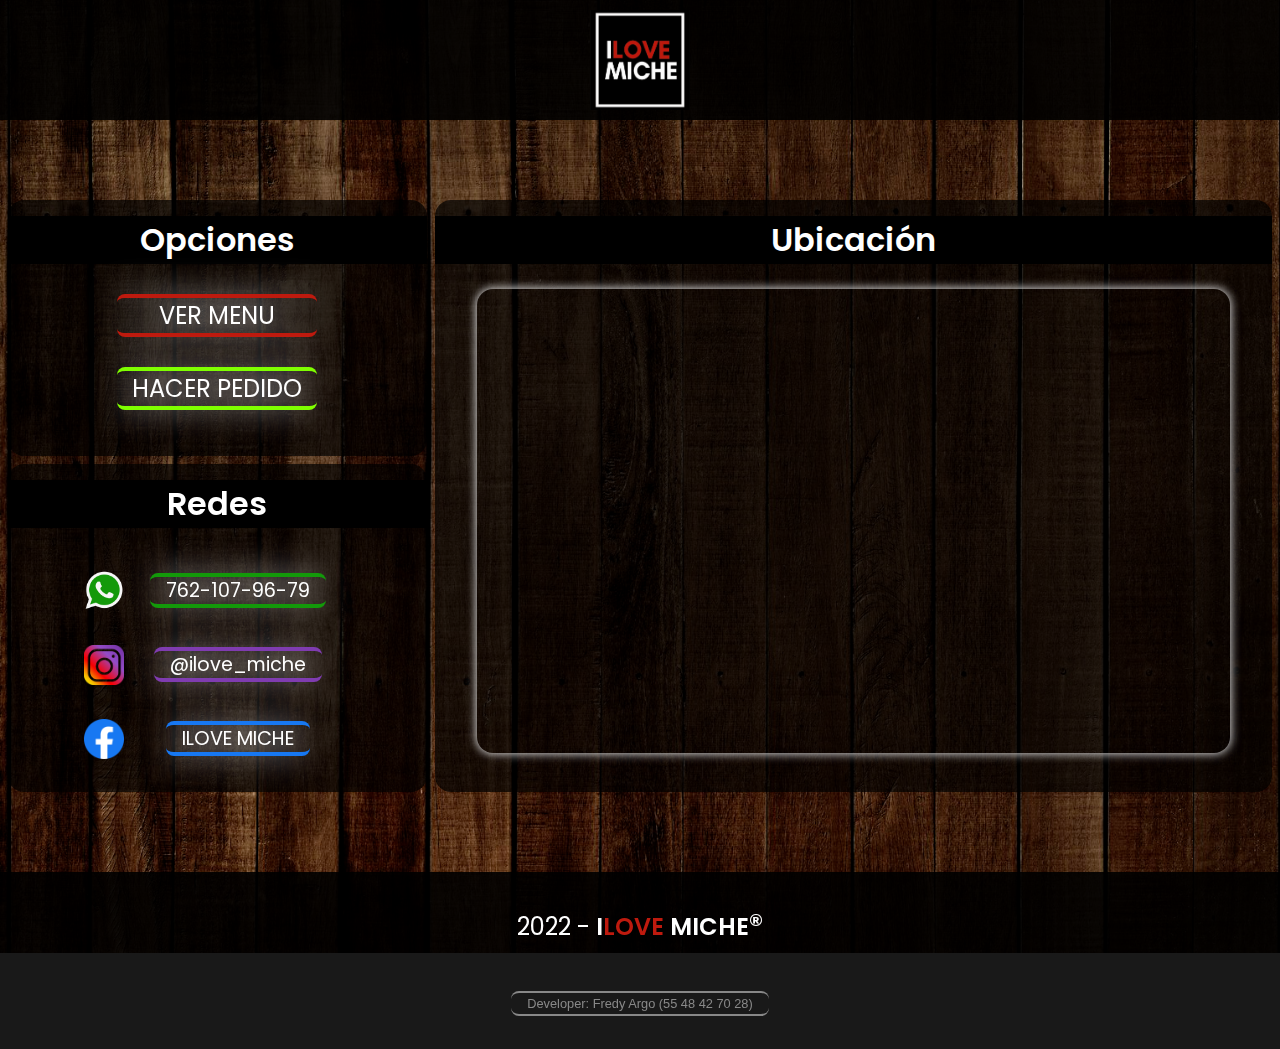
<file: index.html>
<!DOCTYPE html>
<html lang="en">
    <head>
        <!--Page Information-->
        <meta charset="UTF-8">
        <meta name="viewport" content="width=device-width, initial-scale=1.0">

        <meta name="description" content="What is this page about...">
        <meta name="robots" content="nofollow">
        <meta http-equiv="author" content="Fredy ARGO">
        <meta http-equiv="pragma" content="no-cache">
        <!--End Page Information-->

        <!--Title-->
        <title>ILOVE MICHE</title>
        <!--End Title-->

        <!--Favicon-->
        <link rel="shortcut icon" type="image/png" href="images/fav.png">
        <!--End Favicon-->

        <!--External style-->
        <link rel="stylesheet" type="text/css" href="style_official.css">
        <!--End External style-->

        <!--Internal style-->
        <!--<style type="text/css">-->
        <!--</style>-->
        <!--End Internal style-->

        <!--Google Fonts-->
        <link rel="preconnect" href="https://fonts.googleapis.com">
        <link rel="preconnect" href="https://fonts.gstatic.com" crossorigin>
        <link href="https://fonts.googleapis.com/css2?family=Poppins:wght@400;600;900&display=swap" rel="stylesheet">
        <!--End Google Fonts-->
    </head>

    <body>
        <!--WHOLE WEBSITE-->
        <div id="webpage">

            <!--**************************-->
            <!--**************************-->
            <!--**************************-->
            <!--**************************-->
            <!--**************************-->
            <!--**************************-->

            <!--Header Container-->
            <div id="head">
                <img src="images/image.jpg" alt="LOGO" id="logo">
            </div>
            <!--End Header Container-->

            <!--**************************-->
            <!--**************************-->
            <!--**************************-->
            <!--**************************-->
            <!--**************************-->
            <!--**************************-->

            <!--Main Content Container-->
            <div id="content">
                <!--⚙⚙⚙⚙⚙⚙⚙⚙⚙⚙⚙⚙-->
                <!--Menu y Pedido-->
                <div id="menu_pedido">
                    <h1 id="opciones_title">Opciones</h1>
                    <a class="button1" id="men_button" href="menu.html"><span>VER MENU</span></a>
                    <a class="button1" id="ped_button" href="http://wa.me/527621079679?text=Hola! Deseo hacer un pedido."><span>HACER PEDIDO</span></a>
                </div>
                <!--End Menu y Pedido-->
                <!--⚙⚙⚙⚙⚙⚙⚙⚙⚙⚙⚙⚙-->
                <!--Mapa-->
                <div id="map">
                    <h1 id="map_title">Ubicación</h1>
                    <br>
                    <iframe id="location" src="https://www.google.com/maps/embed?pb=!1m18!1m12!1m3!1d236.4010401966389!2d-99.60689480294612!3d18.555245756992033!2m3!1f0!2f0!3f0!3m2!1i1024!2i768!4f13.1!3m3!1m2!1s0x85cc4bb743d68749%3A0xeae5af0bbac3e41a!2sILOVE%20MICHE!5e0!3m2!1ses-419!2smx!4v1657597856037!5m2!1ses-419!2smx" style="border:0;" allowfullscreen="" loading="lazy" referrerpolicy="no-referrer-when-downgrade"></iframe>
                </div>
                <!--End Mapa-->
                <!--⚙⚙⚙⚙⚙⚙⚙⚙⚙⚙⚙⚙-->
                <!--Redes Sociales-->
                <div id="social">
                    <h1 id="social_title">Redes</h1>
                    <br>
                    <table class="social_table">
                        <tr>
                            <td valign="middle" width="40px" ><img src="images/whatsapp.png" class="logo_digital"></td>
                            <td valign="middle">              <a href="http://wa.me/527621079679?text=Hola! Deseo hacer un pedido." id="social_buttonw">762-107-96-79</a></td>
                        </tr>
                        <tr>
                            <td valign="middle" width="40px" ><img src="images/instagram.png" class="logo_digital"></td>
                            <td valign="middle">              <a href="https://www.instagram.com/ilove_miche/" id="social_buttoni">@ilove_miche</a></td>
                        </tr>
                        <tr>
                            <td valign="middle" width="40px" ><img src="images/facebook.png" class="logo_digital"></td>
                            <td valign="middle">              <a href="https://www.facebook.com/ilovemiche" id="social_buttonf" >ILOVE MICHE</a></td>
                        </tr>
                    </table>
                </div>
                <!--End Redes Sociales-->
                <!--⚙⚙⚙⚙⚙⚙⚙⚙⚙⚙⚙⚙-->
            </div>
            <!--End Main Content Container-->

            <!--**************************-->
            <!--**************************-->
            <!--**************************-->
            <!--**************************-->
            <!--**************************-->
            <!--**************************-->

            <!--Footer Container-->
            <div id="foot">
                <p>2022 - <span class="bolder">I<span class="red">LOVE</span> MICHE</span><span id="registered">&#x00AE;</span></p>
                <br>
                <p><a id="author_button" href="http://wa.me/525548427028?text=Hola! Solicito información sobre su trabajo en Desarrollo Web.">Developer: Fredy Argo (55 48 42 70 28)</a></p>
            </div>
            <!--Footer Container-->

            <!--**************************-->
            <!--**************************-->
            <!--**************************-->
            <!--**************************-->
            <!--**************************-->
            <!--**************************-->

        </div>
        <!--END WHOLE WEBSITE-->
    </body>
</html>
</file>
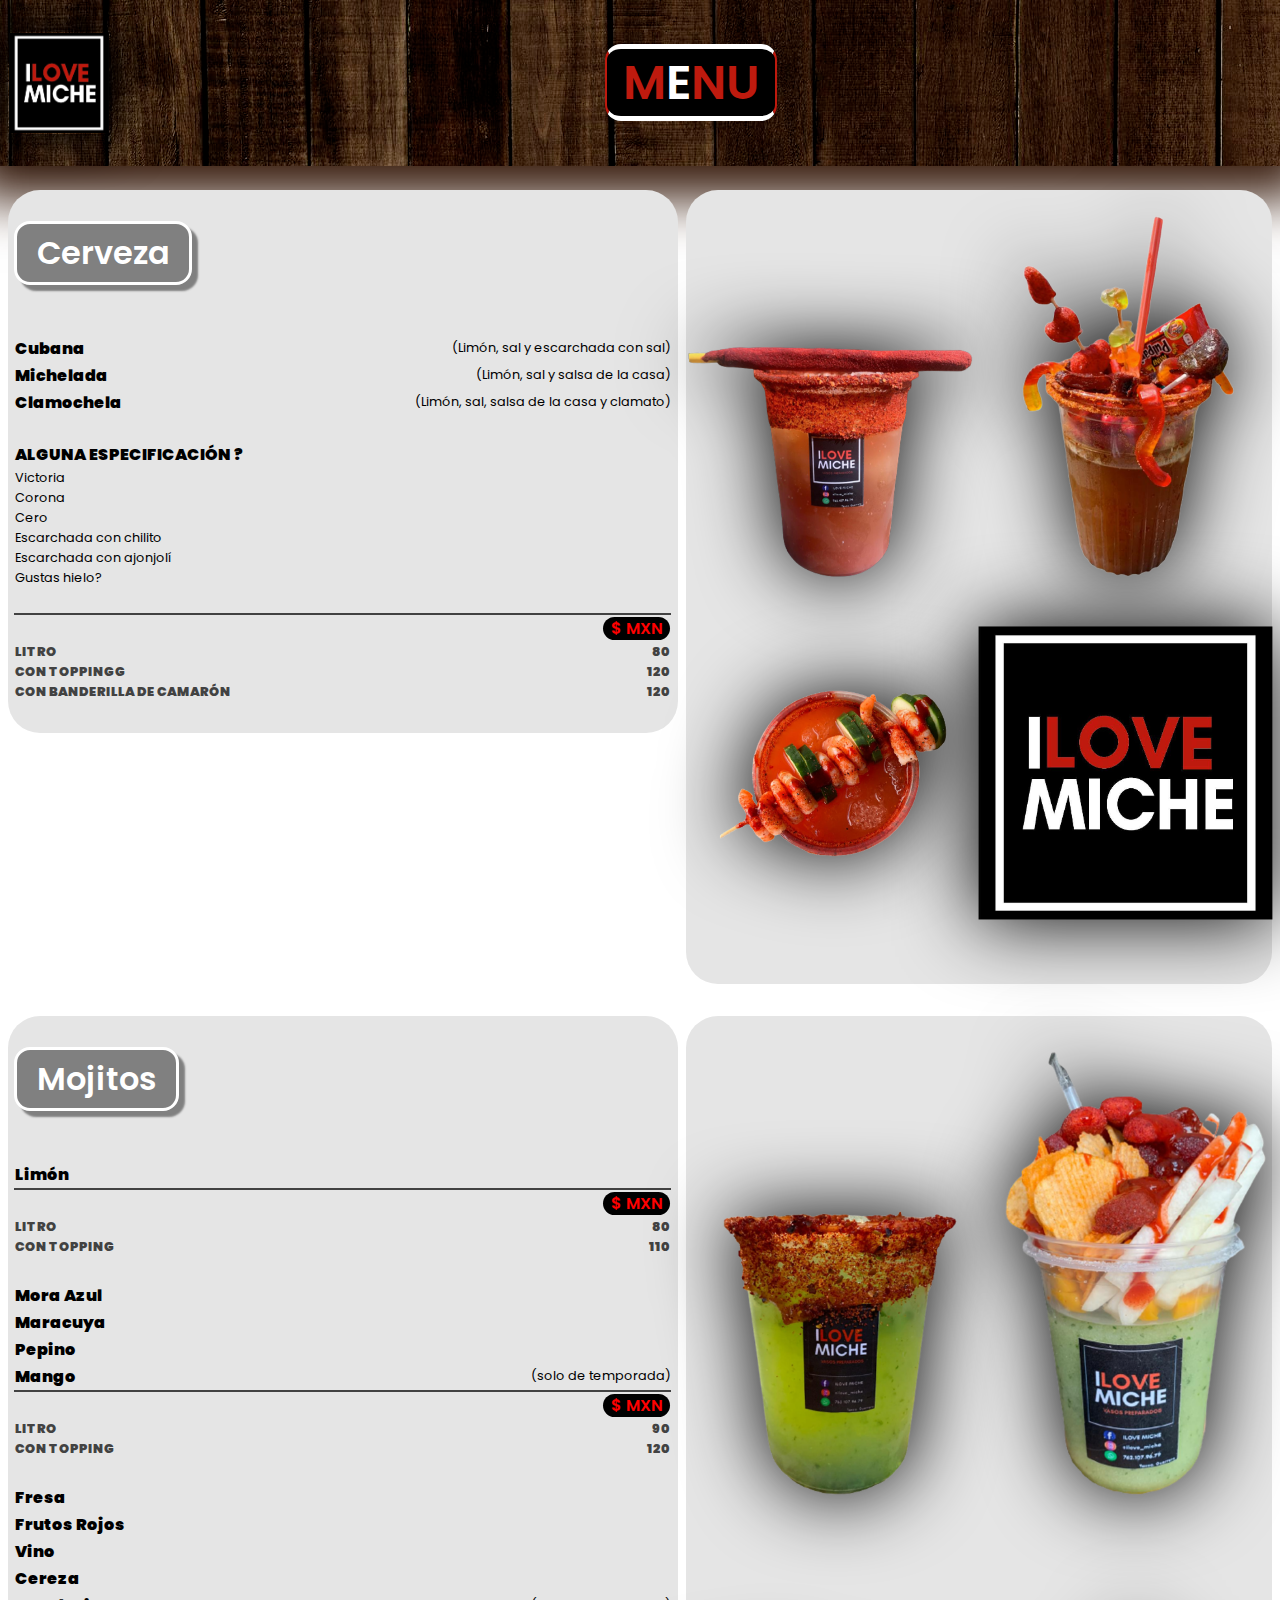
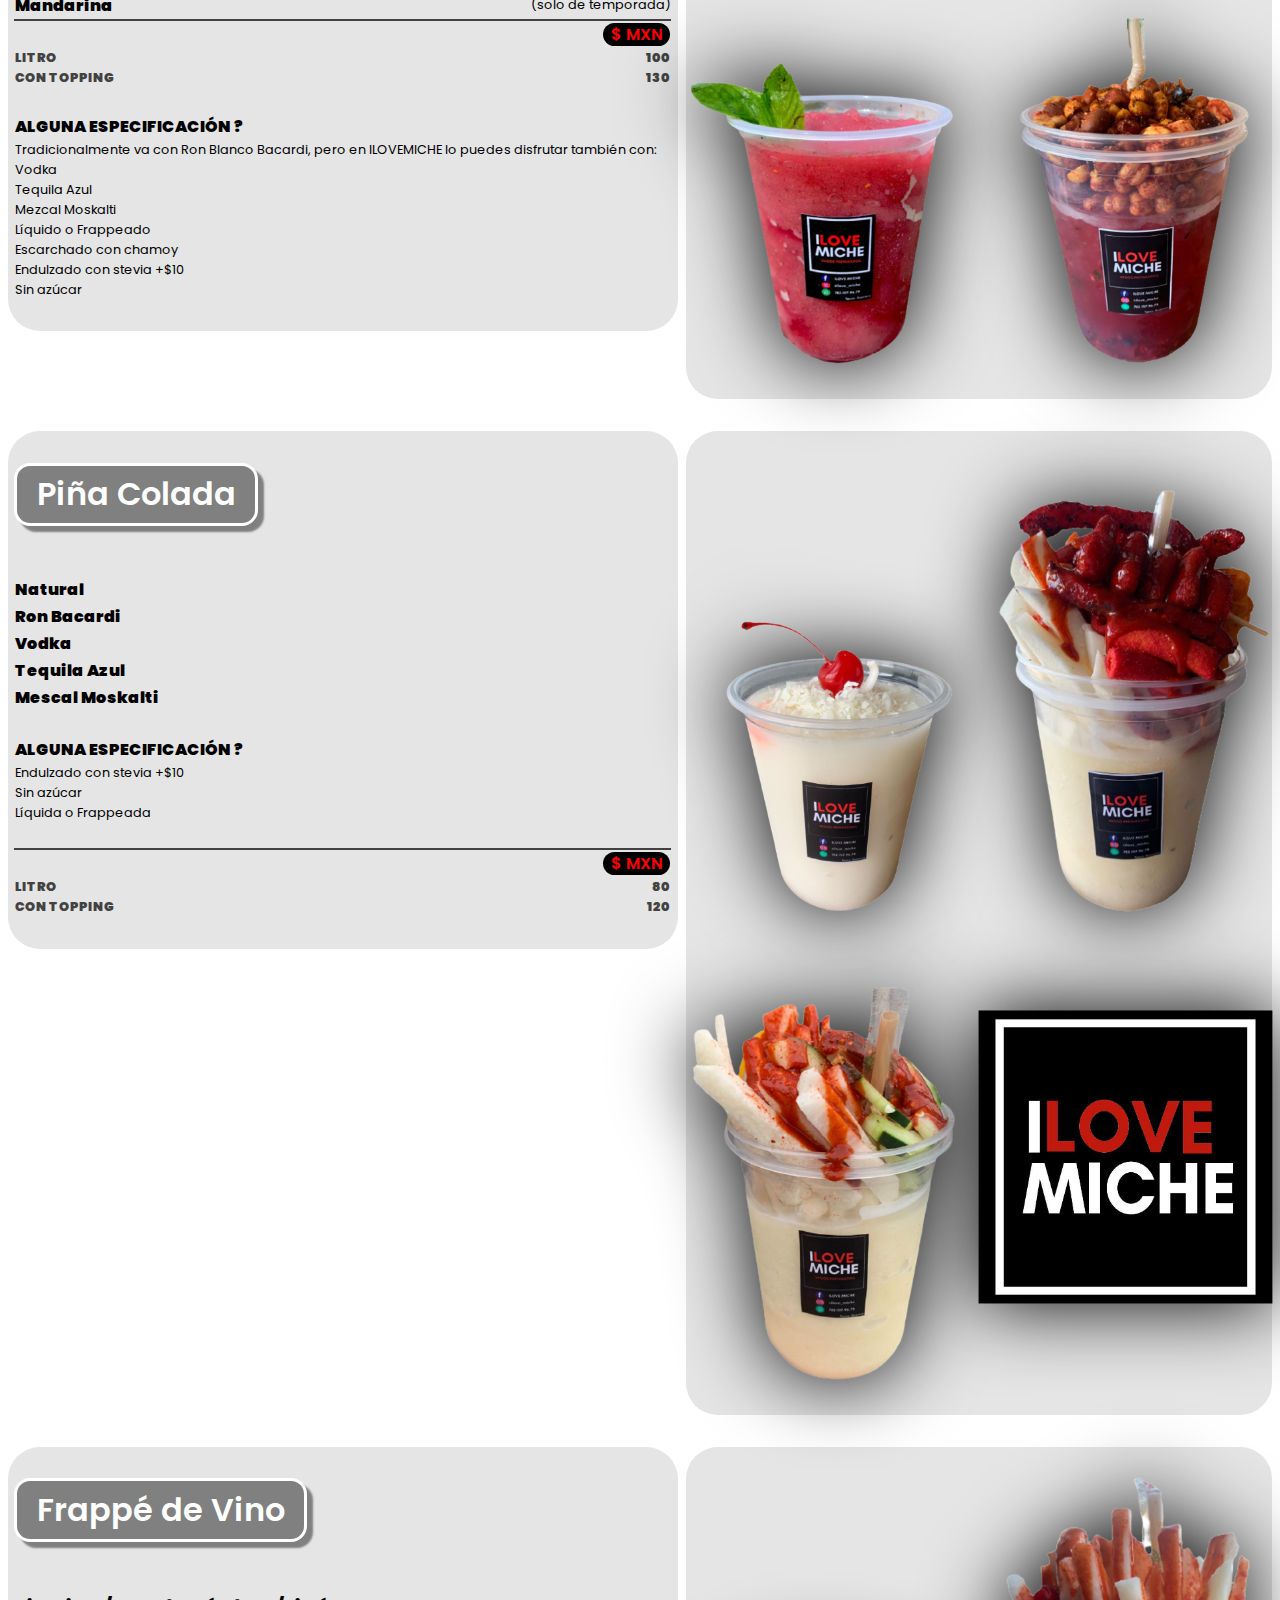
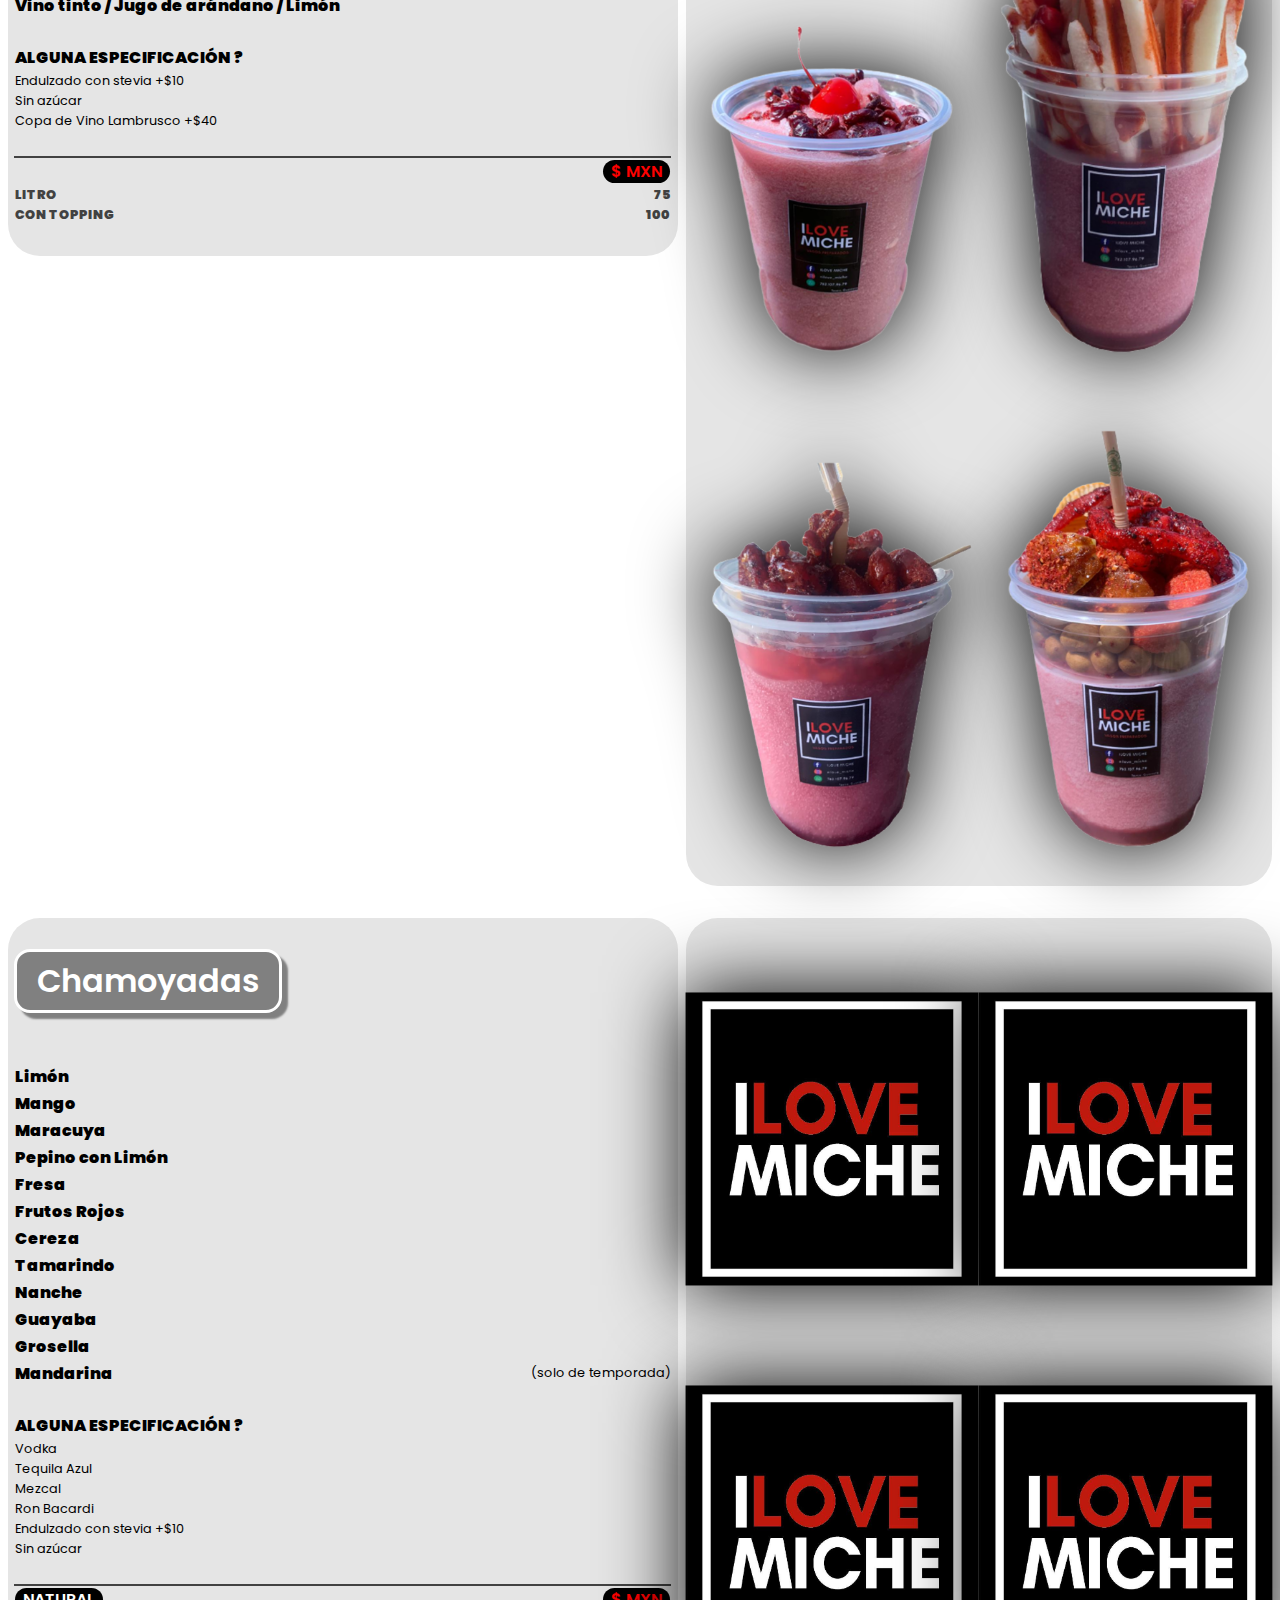
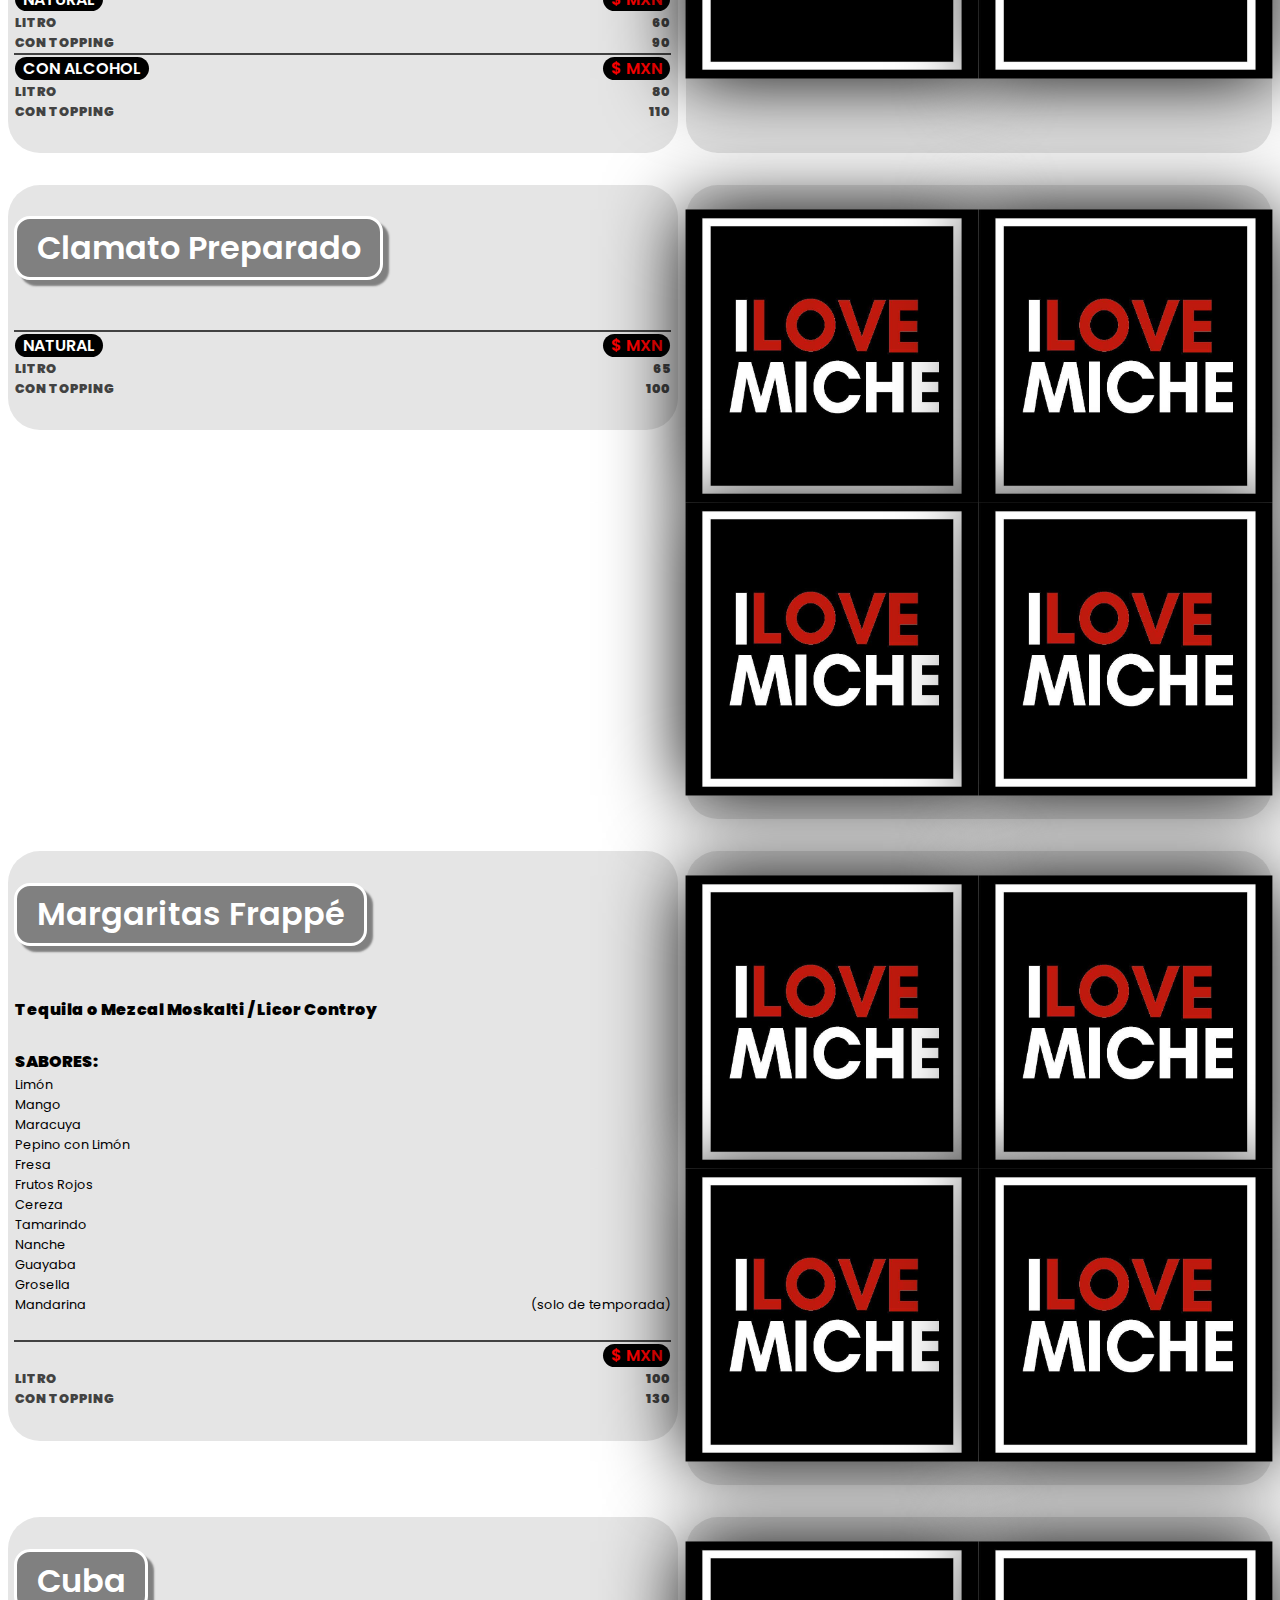
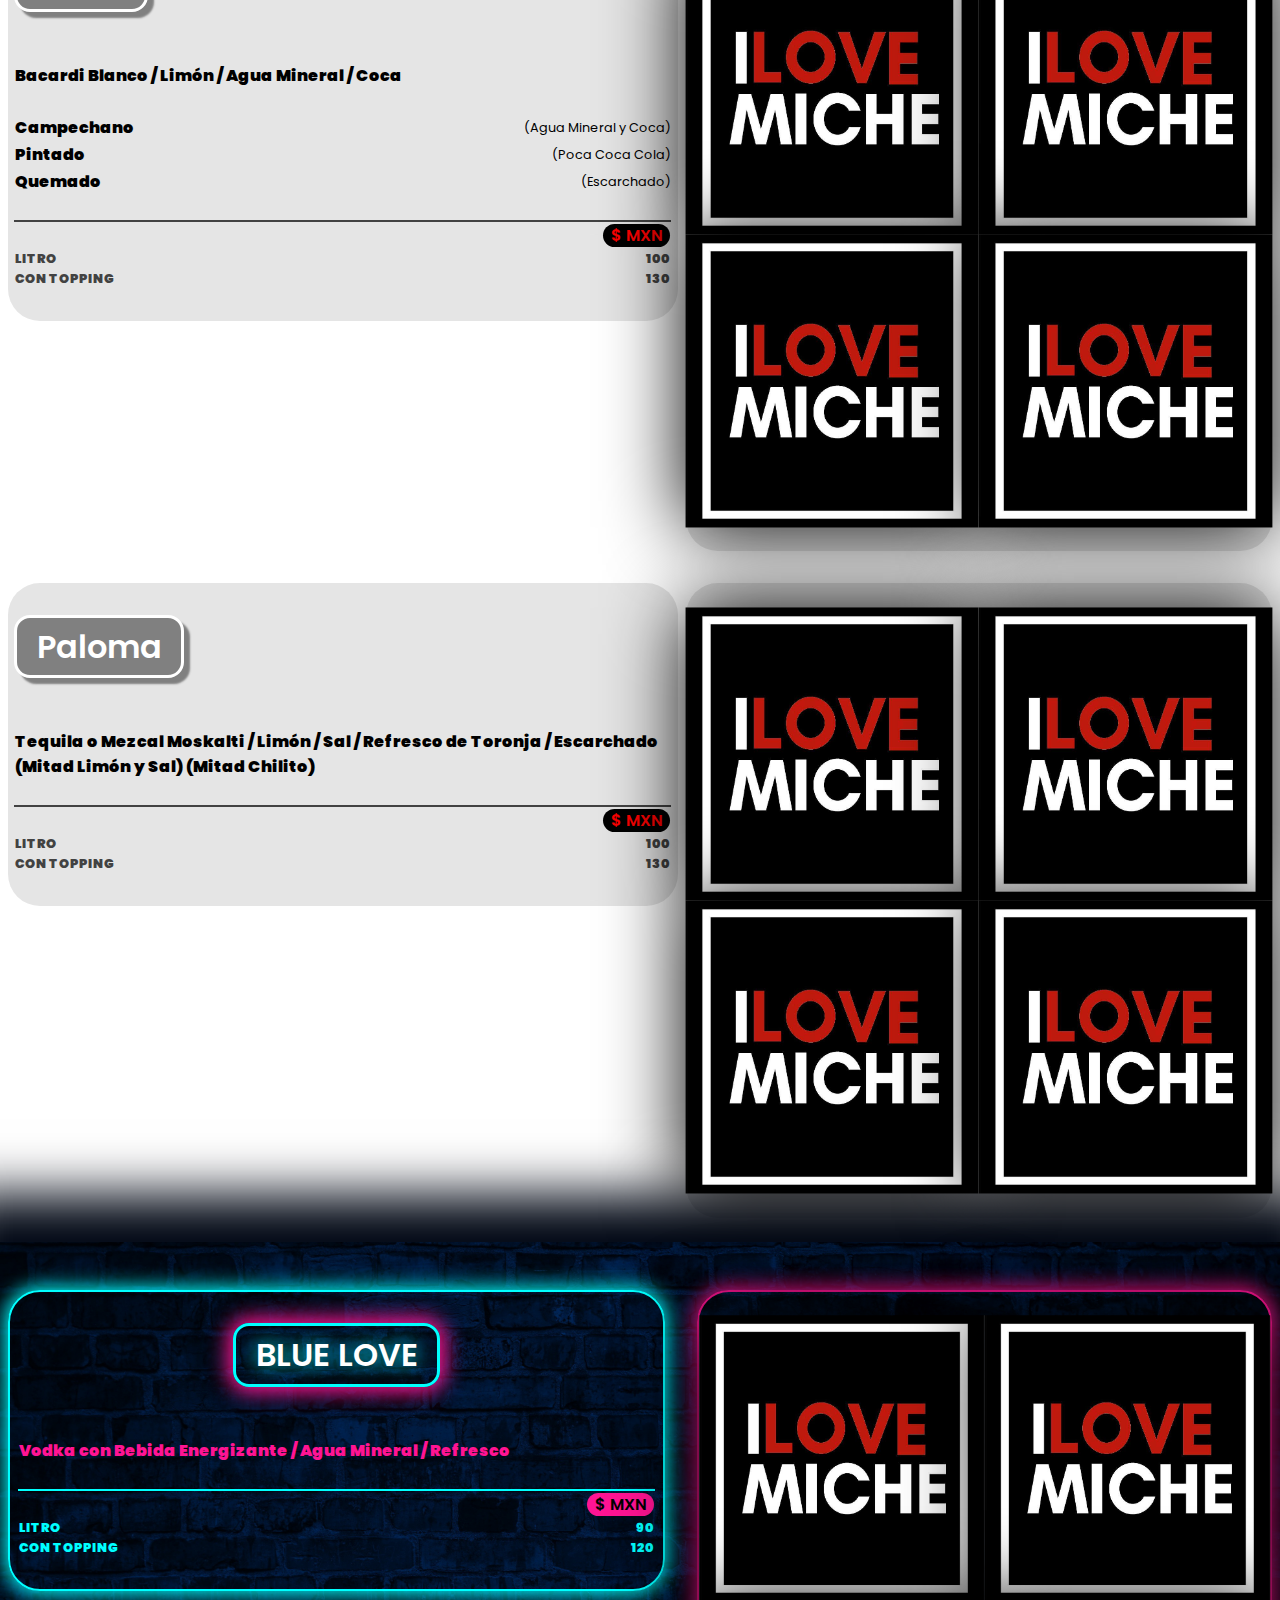
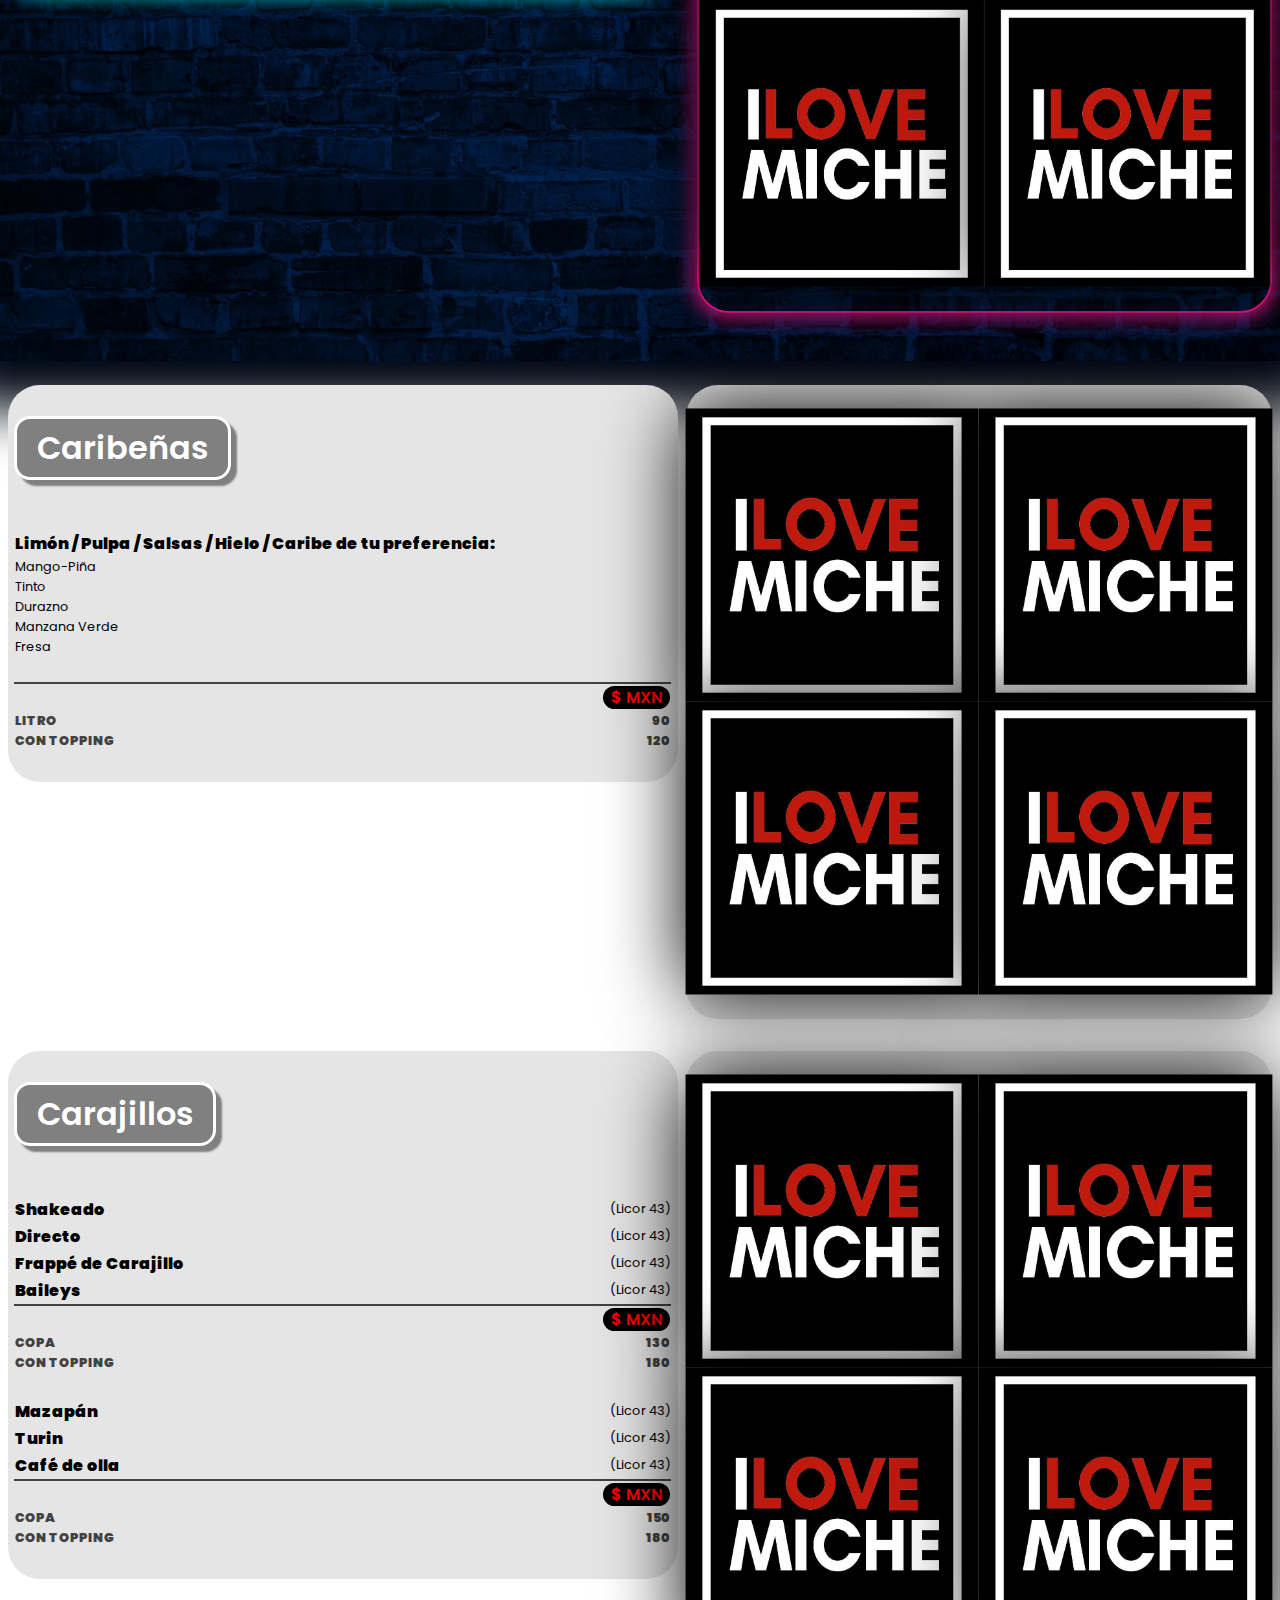
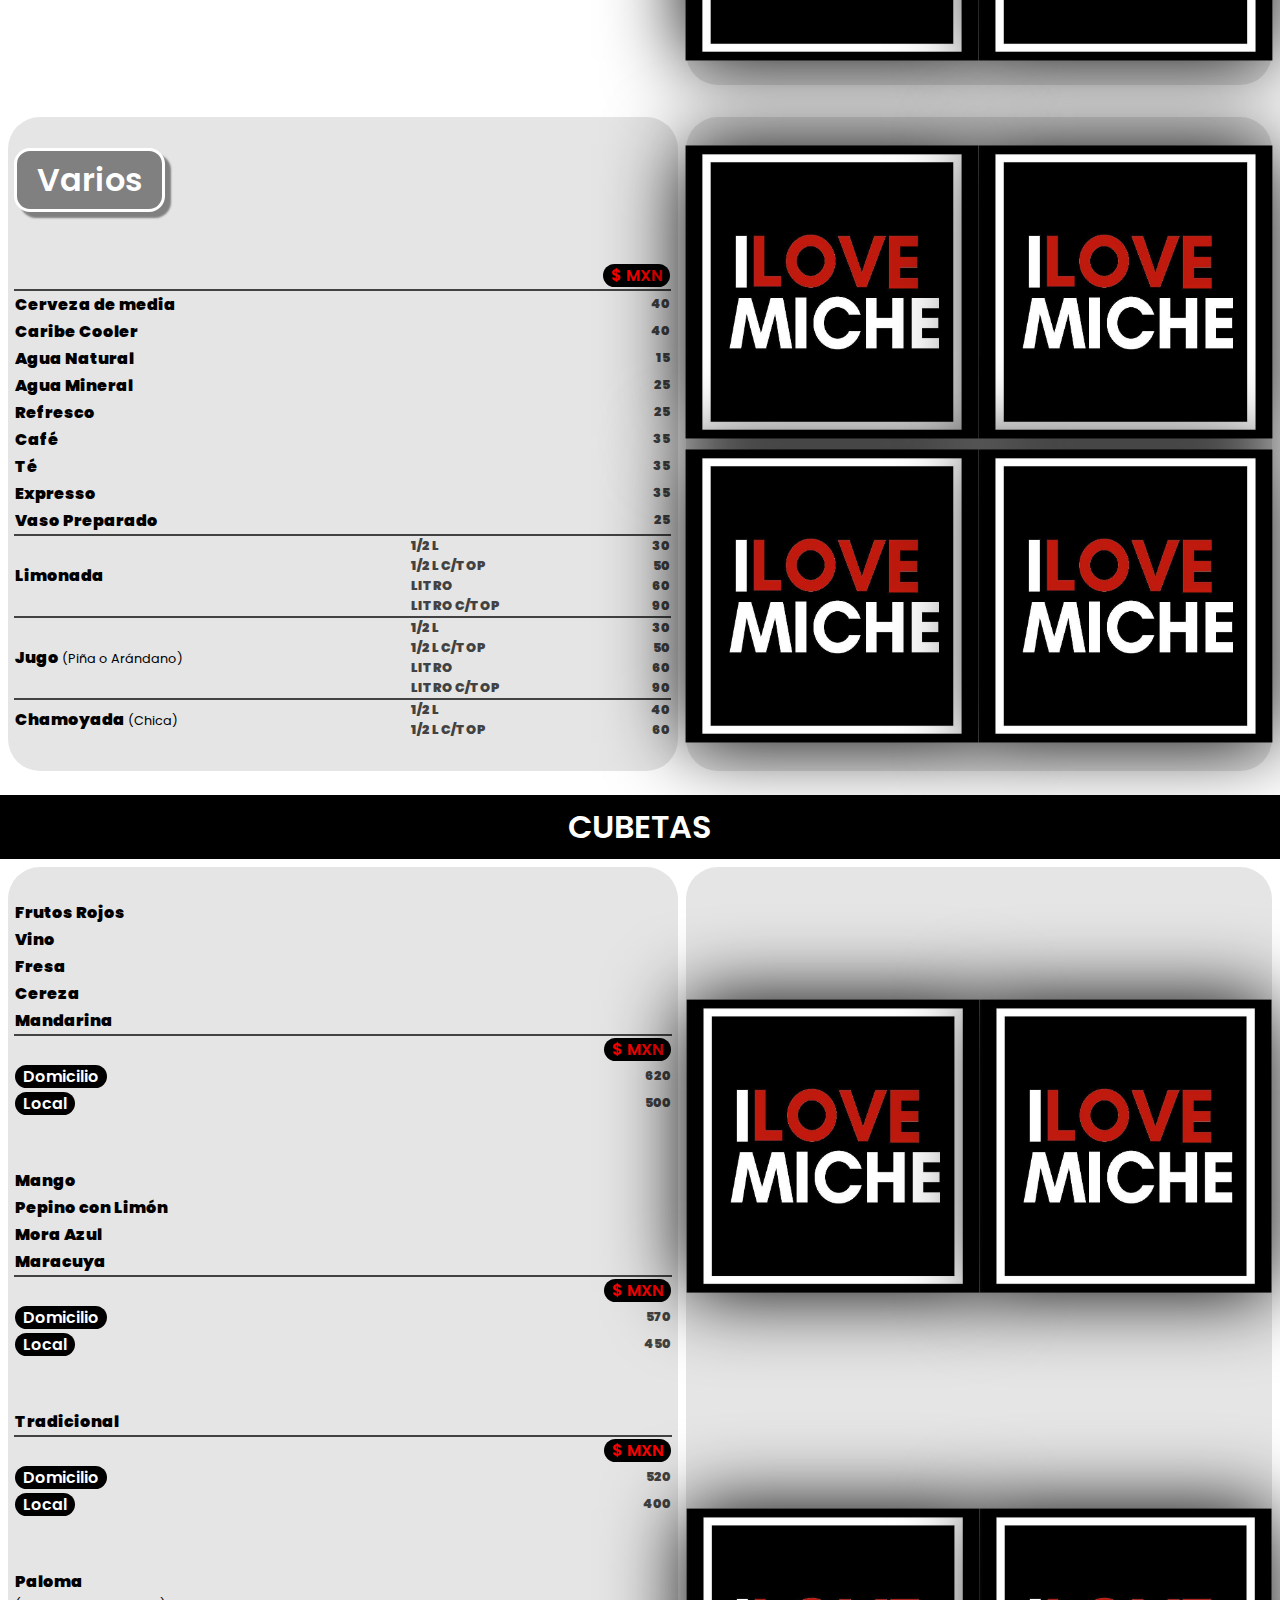
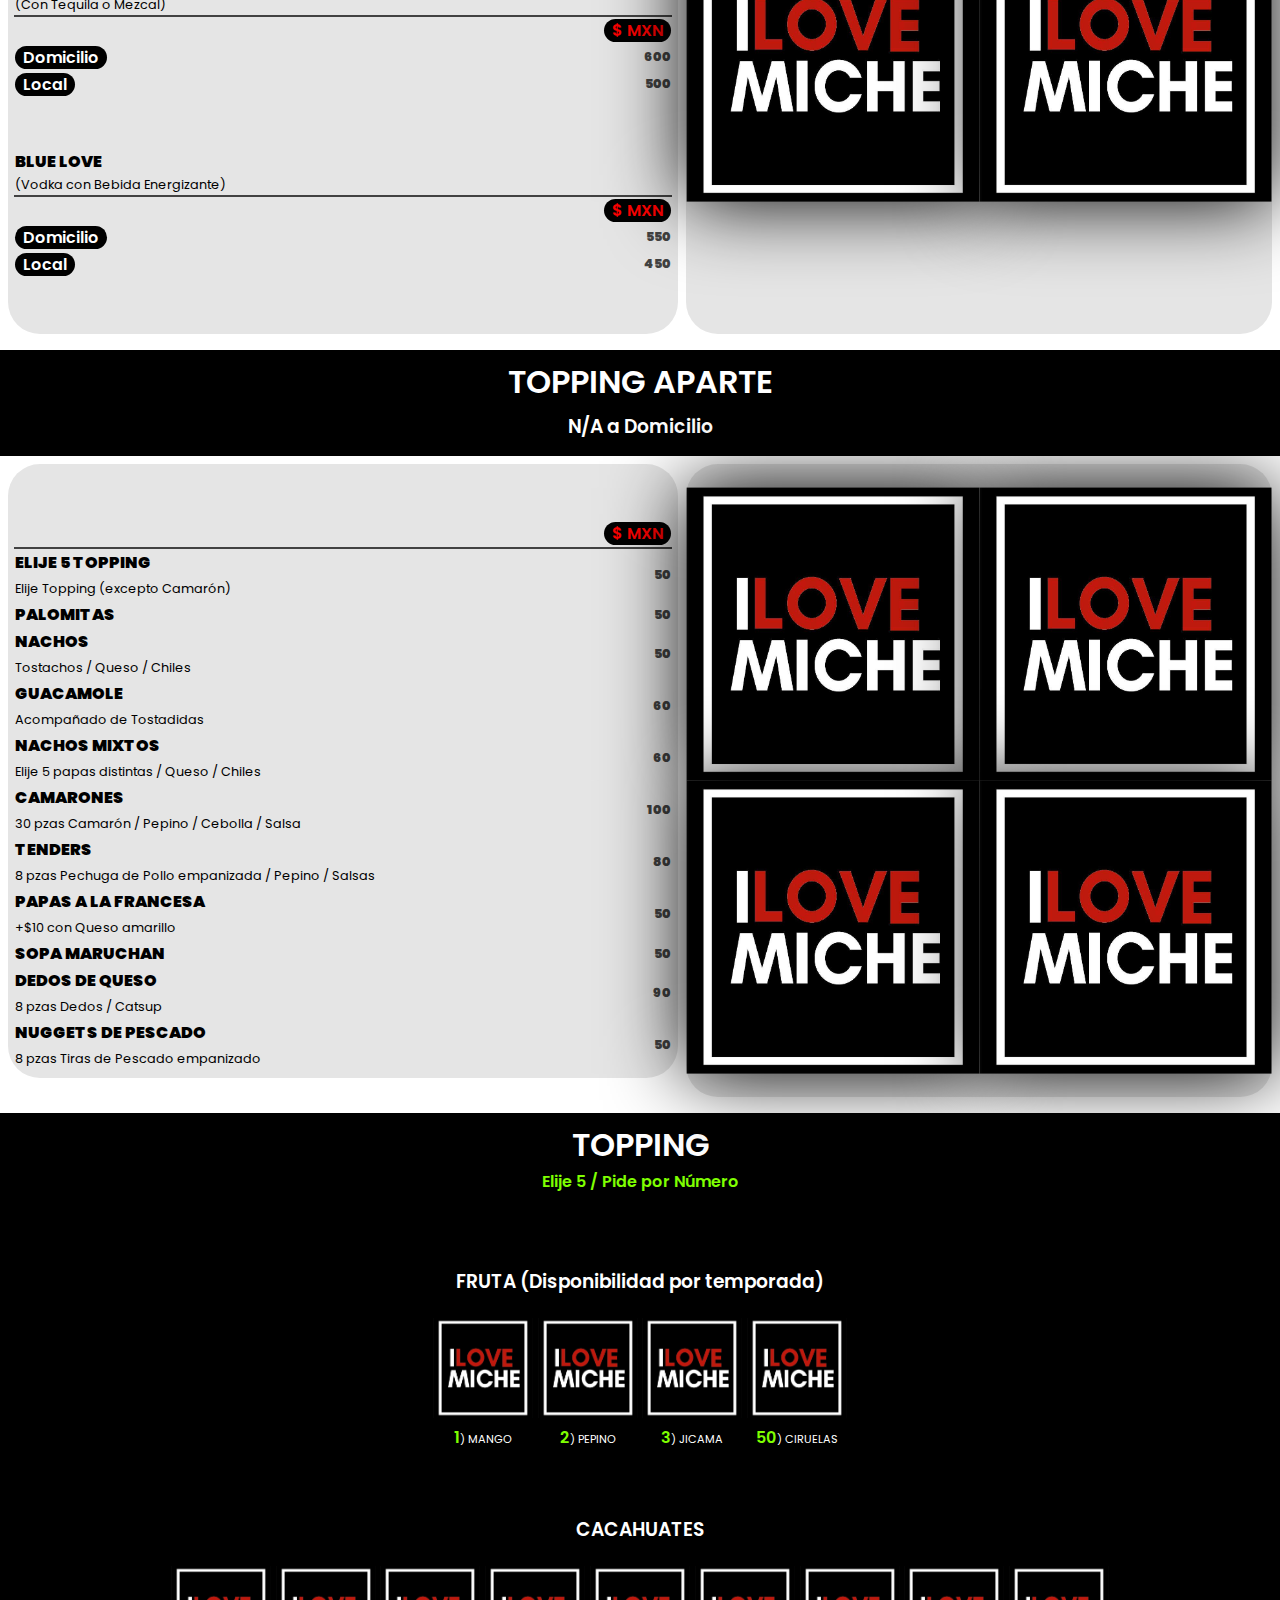
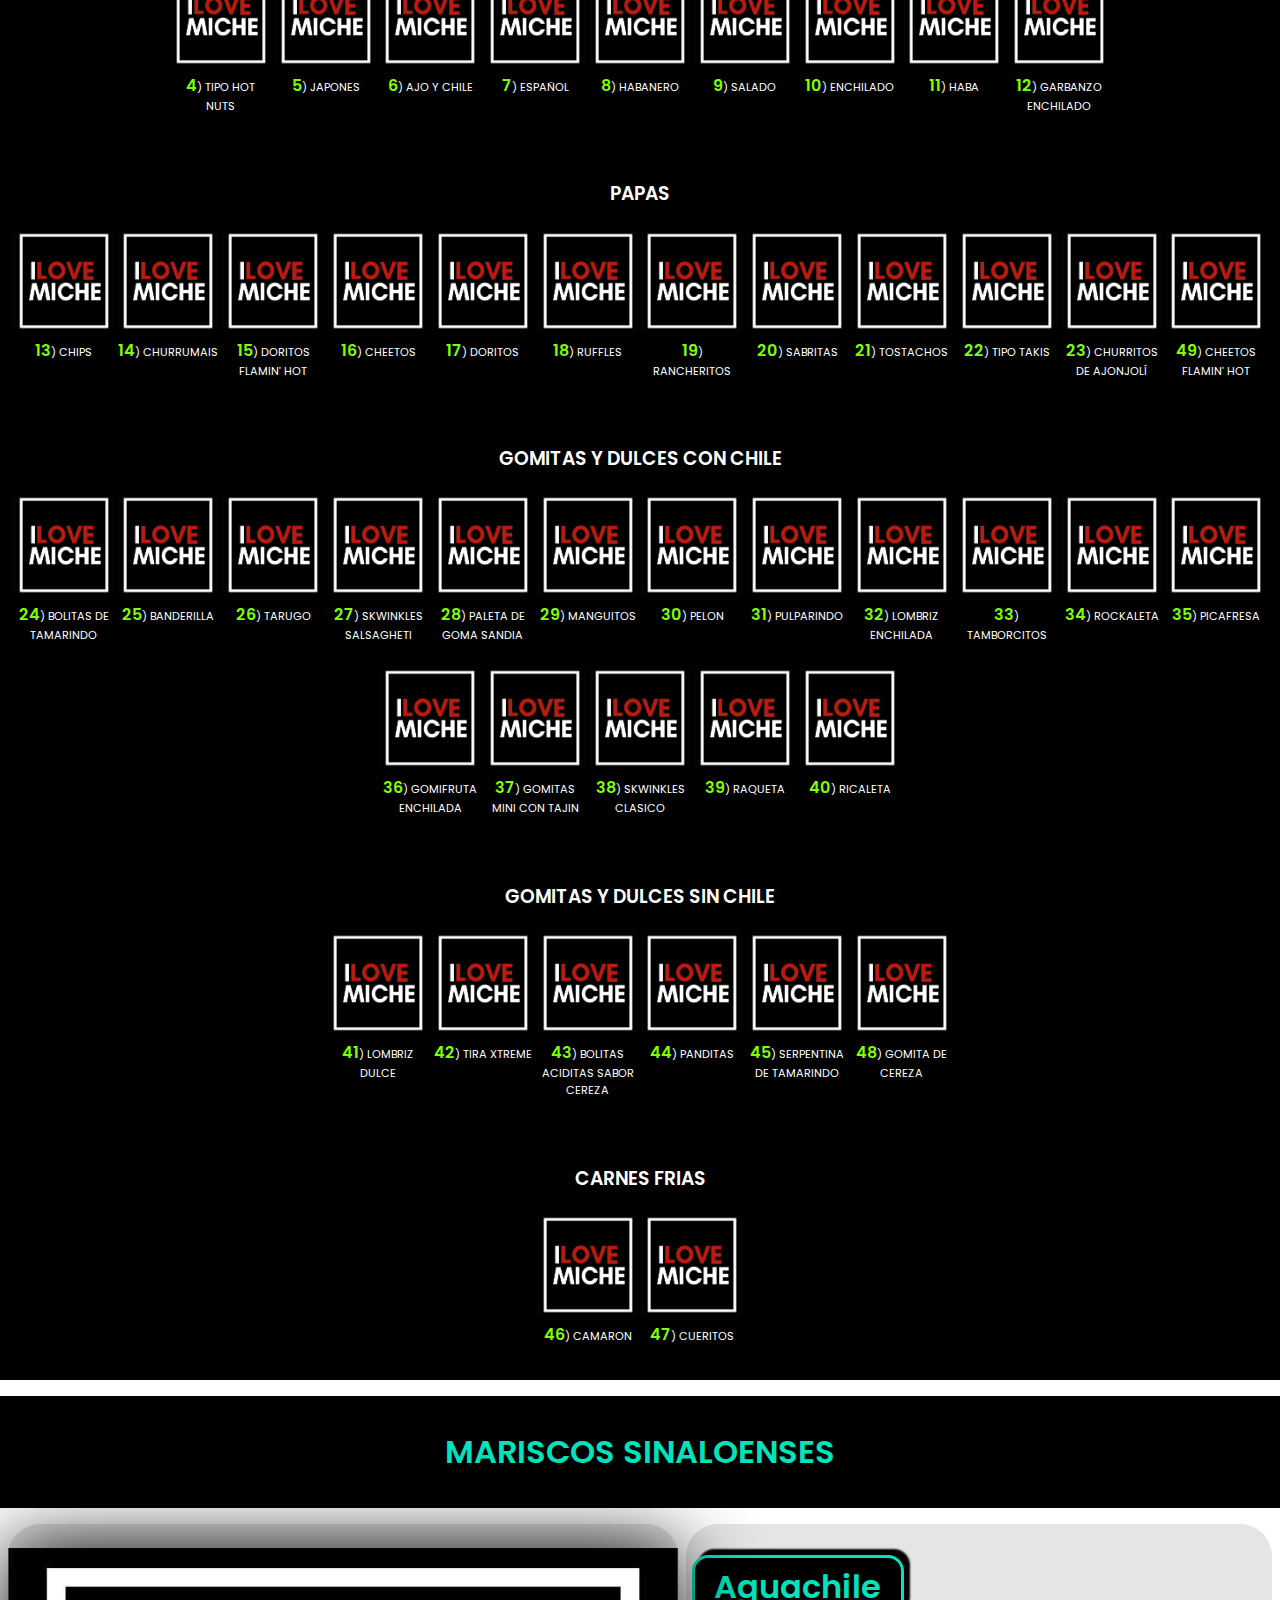
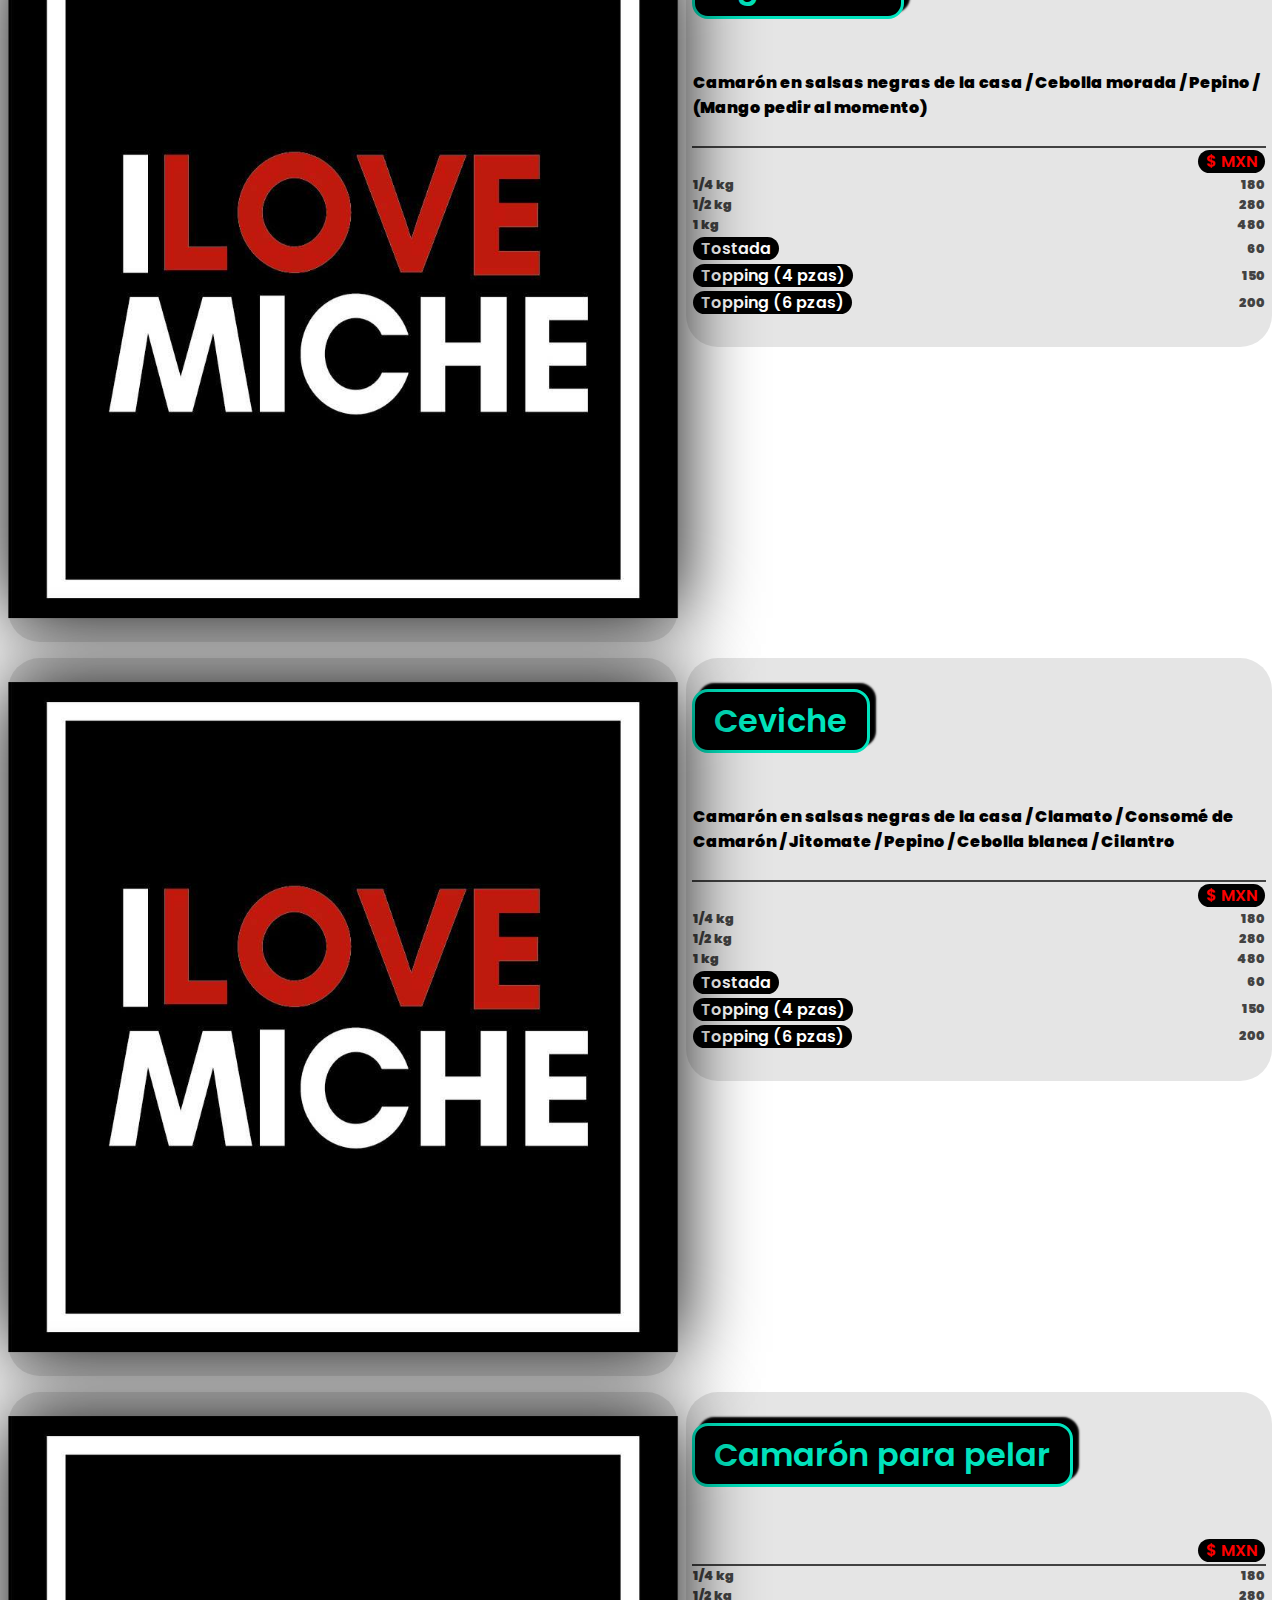
<file: menu.html>
<!DOCTYPE html>
<html lang="en">

    <head>
        <!--Page Information-->
        <meta charset="UTF-8">
        <meta name="viewport" content="width=device-width, initial-scale=1.0">

        <meta name="description" content="What is this page about...">
        <meta name="robots" content="nofollow">
        <meta http-equiv="author" content="Fredy ARGO [55-48-42-70-28]">
        <meta http-equiv="pragma" content="no-cache">
        <!--End Page Information-->

        <!--Title-->
        <title>ILOVE MICHE</title>
        <!--End Title-->

        <!--Favicon-->
        <link rel="shortcut icon" type="image/png" href="images/fav.png">
        <!--End Favicon-->

        <!--External style-->
        <link rel="stylesheet" type="text/css" href="style_menu.css">
        <!--End External style-->

        <!--Internal style-->
        <!--<style type="text/css"></style>-->
        <!--End Internal style-->

        <!--Google Fonts-->
        <link rel="preconnect" href="https://fonts.googleapis.com">
        <link rel="preconnect" href="https://fonts.gstatic.com" crossorigin>
        <link href="https://fonts.googleapis.com/css2?family=Poppins:wght@400;600;900&display=swap" rel="stylesheet">
        <!--End Google Fonts-->
    </head>

    <body>
        <!--*********************************************************-->
        <!--*********************************************************-->
        <!--*********************************************************-->
        <!--COMPLETE MENU-->
        <div id="menu">

            <!--**************************-->
            <!--**************************-->
            <!--**************************-->
            <!--**************************-->
            <!--**************************-->
            <!--**************************-->

            <!--PORTADA-->
            <div id="header">
                <table>
                    <tr>
                        <td class="logo_container" width="100px" valign="middle"><img src="images/image.jpg" alt="" class="logo"></td>
                        <td class="title_container"><span class="menu_title"><span class="red">M</span><span>E</span><span class="red">NU</span></span></td>
                    </tr>
                </table>
            </div>
            <!--END PORTADA-->

            <!--**************************-->
            <!--**************************-->
            <!--**************************-->
            <!--**************************-->
            <!--**************************-->
            <!--**************************-->

            <!--p1: Cerveza-->
            <div id="p1">
                <!--p1: Cerveza Data-->
                <div class="p_data">
                    <br>
                    <h1>Cerveza</h1>
                    <br>
                    <br>
                    <table>
                        <tr>
                            <td class="normal">Cubana</td>
                            <td class="small right">(Limón, sal y escarchada con sal)</td>
                        </tr>
                        <tr>
                            <td class="normal">Michelada</td>
                            <td class="small right">(Limón, sal y salsa de la casa)</td>
                        </tr>
                        <tr>
                            <td class="normal">Clamochela</td>
                            <td class="small right">(Limón, sal, salsa de la casa y clamato)</td>
                        </tr>
                    </table>
                    <br>
                    <table>
                        <tr><td class="normal">ALGUNA ESPECIFICACIÓN ?</td></tr>
                        <tr><td class="small">Victoria</td></tr>
                        <tr><td class="small">Corona</td></tr>
                        <tr><td class="small">Cero</td></tr>
                        <tr><td class="small">Escarchada con chilito</td></tr>
                        <tr><td class="small">Escarchada con ajonjolí</td></tr>
                        <tr><td class="small">Gustas hielo?</td></tr>
                    </table>
                    <br>
                    <table>
                        <tr class="top_border">
                            <td></td>
                            <td class="normal right"><span class="center mxn">$ MXN</span></td>
                        </tr>
                        <tr>
                            <td class="price">LITRO</td>
                            <td class="price right">80</td>
                        </tr>
                        <tr>
                            <td class="price">CON TOPPINGG</td>
                            <td class="price right">120</td>
                        </tr>
                        <tr>
                            <td class="price">CON BANDERILLA DE CAMARÓN</td>
                            <td class="price right">120</td>
                        </tr>
                    </table>
                    <br>
                </div>
                <!--END p1: Cerveza Data-->
                <!--p1: Cerveza Images-->
                <div class="p_images">
                    <div class="i1"><img src="images/1.1_final.png" alt="" class="image_common"></div>
                    <div class="i2"><img src="images/1.2_final.png" alt="" class="image_common"></div>
                    <div class="i3"><img src="images/1.3_final.png" alt="" class="image_common"></div>
                    <div class="i4"><img src="images/image.jpg" alt="" class="image_common"></div>
                </div>
                <!--END p1: Cerveza Images-->
            </div>
            <!--END p1: Cerveza-->

            <!--**************************-->
            <!--**************************-->
            <!--**************************-->
            <!--**************************-->
            <!--**************************-->
            <!--**************************-->

            <!--p2: Mojitos-->
            <div id="p2">
                <!--p2: Mojitos Data-->
                <div class="p_data">
                    <br>
                    <h1>Mojitos</h1>
                    <br>
                    <br>
                    <table>
                        <tr><td class="normal">Limón</td></tr>
                    </table>
                    <table>
                        <tr class="top_border">
                            <td></td>
                            <td class="normal right"><span class="center mxn">$ MXN</span></td>
                        </tr>
                        <tr>
                            <td class="price">LITRO</td>
                            <td class="price right">80</td>
                        </tr>
                        <tr>
                            <td class="price">CON TOPPING</td>
                            <td class="price right">110</td>
                        </tr>
                    </table>
                    <br>
                    <table>
                        <tr><td class="normal">Mora Azul</td></tr>
                        <tr><td class="normal">Maracuya</td></tr>
                        <tr><td class="normal">Pepino</td></tr>
                        <tr><td class="normal">Mango<td class="small right">(solo de temporada)</td></td></tr>
                    </table>
                    <table>
                        <tr class="top_border">
                            <td></td>
                            <td class="normal right"><span class="center mxn">$ MXN</span></td>
                        </tr>
                        <tr>
                            <td class="price">LITRO</td>
                            <td class="price right">90</td>
                        </tr>
                        <tr>
                            <td class="price">CON TOPPING</td>
                            <td class="price right">120</td>
                        </tr>
                    </table>
                    <br>
                    <table>
                        <tr><td class="normal">Fresa</td></tr>
                        <tr><td class="normal">Frutos Rojos</td></tr>
                        <tr><td class="normal">Vino</td></tr>
                        <tr><td class="normal">Cereza</td></tr>
                        <tr><td class="normal">Mandarina</td><td class="small right">(solo de temporada)</td></tr>
                    </table>
                    <table>
                        <tr class="top_border">
                            <td></td>
                            <td class="normal right"><span class="center mxn">$ MXN</span></td>
                        </tr>
                        <tr>
                            <td class="price">LITRO</td>
                            <td class="price right">100</td>
                        </tr>
                        <tr>
                            <td class="price">CON TOPPING</td>
                            <td class="price right">130</td>
                        </tr>
                    </table>
                    <br>
                    <table>
                        <tr>
                            <tr><td class="normal">ALGUNA ESPECIFICACIÓN ?</td></tr>
                            <tr><td class="small">Tradicionalmente va con Ron Blanco Bacardi, pero en ILOVEMICHE lo puedes disfrutar también con:</td></tr>
                        </tr>
                        <tr><td class="small">Vodka</td></tr>
                        <tr><td class="small">Tequila Azul</td></tr>
                        <tr><td class="small">Mezcal Moskalti</td></tr>
                        <tr><td class="small">Líquido o Frappeado</td></tr>
                        <tr><td class="small">Escarchado con chamoy</td></tr>
                        <tr><td class="small">Endulzado con stevia +$10</td></tr>
                        <tr><td class="small">Sin azúcar</td></tr>
                    </table>
                    <br>
                </div>
                <!--END p2: Mojitos Data-->
                <!--p2: Mojitos Images-->
                <div class="p_images">
                    <div class="i1"><img src="images/2.1_final.png" alt="" class="image_common"></div>
                    <div class="i2"><img src="images/2.2_final.png" alt="" class="image_common"></div>
                    <div class="i3"><img src="images/2.3_final.png" alt="" class="image_common"></div>
                    <div class="i4"><img src="images/2.4_final.png" alt="" class="image_common"></div>
                </div>
                <!--END p2: Mojitos Images-->
            </div>
            <!--END p2: Mojitos-->

            <!--**************************-->
            <!--**************************-->
            <!--**************************-->
            <!--**************************-->
            <!--**************************-->
            <!--**************************-->

            <!--p3: Piña Colada-->
            <div id="p3">
                <!--p3: Piña Colada Data-->
                <div class="p_data">
                    <br>
                    <h1>Piña Colada</h1>
                    <br>
                    <br>
                    <table>
                        <tr><td class="normal">Natural</td></tr>
                        <tr><td class="normal">Ron Bacardi</td></tr>
                        <tr><td class="normal">Vodka</td></tr>
                        <tr><td class="normal">Tequila Azul</td></tr>
                        <tr><td class="normal">Mescal Moskalti</td></tr>
                    </table>
                    <br>
                    <table>
                        <tr><td class="normal">ALGUNA ESPECIFICACIÓN ?</td></tr>
                        <tr><td class="small">Endulzado con stevia +$10</td></tr>
                        <tr><td class="small">Sin azúcar</td></tr>
                        <tr><td class="small">Líquida o Frappeada</td></tr>
                    </table>
                    <br>
                    <table>
                        <tr class="top_border">
                            <td></td>
                            <td class="normal right"><span class="center mxn">$ MXN</span></td>
                        </tr>
                        <tr>
                            <td class="price">LITRO</td>
                            <td class="price right">80</td>
                        </tr>
                        <tr>
                            <td class="price">CON TOPPING</td>
                            <td class="price right">120</td>
                        </tr>
                    </table>
                    <br>
                </div>
                <!--END p3: Piña Colada Data-->
                <!--p3: Piña Colada Images-->
                <div class="p_images">
                    <div class="i1"><img src="images/3.1_final.png" alt="" class="image_common"></div>
                    <div class="i2"><img src="images/3.2_final.png" alt="" class="image_common"></div>
                    <div class="i3"><img src="images/3.3_final.png" alt="" class="image_common"></div>
                    <div class="i4"><img src="images/image.jpg" alt="" class="image_common"></div>
                </div>
                <!--END p3: Piña Colada Images-->
            </div>
            <!--END p3: Piña Colada-->

            <!--**************************-->
            <!--**************************-->
            <!--**************************-->
            <!--**************************-->
            <!--**************************-->
            <!--**************************-->

            <!--p4: Frappé de Vino-->
            <div id="p4">
                <!--p4: Frappé de Vino Data-->
                <div class="p_data">
                    <br>
                    <h1>Frappé de Vino</h1>
                    <br>
                    <br>
                    <table>
                        <tr><td class="normal">Vino tinto / Jugo de arándano / Limón</td></tr>
                    </table>
                    <br>
                    <table>
                        <tr><td class="normal">ALGUNA ESPECIFICACIÓN ?</td></tr>
                        <tr><td class="small">Endulzado con stevia +$10</td></tr>
                        <tr><td class="small">Sin azúcar</td></tr>
                        <tr><td class="small">Copa de Vino Lambrusco +$40</td></tr>
                    </table>
                    <br>
                    <table>
                        <tr class="top_border">
                            <td></td>
                            <td class="normal right"><span class="center mxn">$ MXN</span></td>
                        </tr>
                        <tr>
                            <td class="price">LITRO</td>
                            <td class="price right">75</td>
                        </tr>
                        <tr>
                            <td class="price">CON TOPPING</td>
                            <td class="price right">100</td>
                        </tr>
                    </table>
                    <br>
                </div>
                <!--END p4: Frappé de Vino Data-->
                <!--p4: Frappé de Vino Images-->
                <div class="p_images">
                    <div class="i1"><img src="images/4.1_final.png" alt="" class="image_common"></div>
                    <div class="i2"><img src="images/4.3_final.png" alt="" class="image_common"></div>
                    <div class="i3"><img src="images/4.2_final.png" alt="" class="image_common"></div>
                    <div class="i4"><img src="images/4.4_final.png" alt="" class="image_common"></div>
                </div>
                <!--END p4: Frappé de Vino Images-->
            </div>
            <!--END p4: Frappé de Vino-->

            <!--**************************-->
            <!--**************************-->
            <!--**************************-->
            <!--**************************-->
            <!--**************************-->
            <!--**************************-->

            <!--p5: Chamoyadas-->
            <div id="p5">
                <!--p5: Chamoyadas Data-->
                <div class="p_data">
                    <br>
                    <h1>Chamoyadas</h1>
                    <br>
                    <br>
                    <table>
                        <tr><td class="normal">Limón</td></tr>
                        <tr><td class="normal">Mango</td></tr>
                        <tr><td class="normal">Maracuya</td></tr>
                        <tr><td class="normal">Pepino con Limón</td></tr>
                        <tr><td class="normal">Fresa</td></tr>
                        <tr><td class="normal">Frutos Rojos</td></tr>
                        <tr><td class="normal">Cereza</td></tr>
                        <tr><td class="normal">Tamarindo</td></tr>
                        <tr><td class="normal">Nanche</td></tr>
                        <tr><td class="normal">Guayaba</td></tr>
                        <tr><td class="normal">Grosella</td></tr>
                        <tr><td class="normal">Mandarina <td class="small right">(solo de temporada)</td></td></tr>
                    </table>
                    <br>
                    <table>
                        <tr><td class="normal">ALGUNA ESPECIFICACIÓN ?</td></tr>
                        <tr><td class="small">Vodka</td></tr>
                        <tr><td class="small">Tequila Azul</td></tr>
                        <tr><td class="small">Mezcal</td></tr>
                        <tr><td class="small">Ron Bacardi</td></tr>
                        <tr><td class="small">Endulzado con stevia +$10</td></tr>
                        <tr><td class="small">Sin azúcar</td></tr>
                    </table>
                    <br>
                    <table>
                        <tr class="top_border">
                            <td class="normal"><span class="center mxn2">NATURAL</span></td>
                            <td class="normal right"><span class="center mxn">$ MXN</span></td>
                        </tr>
                        <tr>
                            <td class="price">LITRO</td>
                            <td class="price right">60</td>
                        </tr>
                        <tr>
                            <td class="price">CON TOPPING</td>
                            <td class="price right">90</td>
                        </tr>
                    </table>
                    <table>
                        <tr class="top_border">
                            <td class="normal"><span class="center mxn2">CON ALCOHOL</span></td>
                            <td class="normal right"><span class="center mxn">$ MXN</span></td>
                        </tr>
                        <tr>
                            <td class="price">LITRO</td>
                            <td class="price right">80</td>
                        </tr>
                        <tr>
                            <td class="price">CON TOPPING</td>
                            <td class="price right">110</td>
                        </tr>
                    </table>
                    <br>
                </div>
                <!--END p5: Chamoyadas Data-->
                <!--p5: Chamoyadas Images-->
                <div class="p_images">
                    <div class="i1"><img src="images/image.jpg" alt="" class="image_common"></div>
                    <div class="i2"><img src="images/image.jpg" alt="" class="image_common"></div>
                    <div class="i3"><img src="images/image.jpg" alt="" class="image_common"></div>
                    <div class="i4"><img src="images/image.jpg" alt="" class="image_common"></div>
                </div>
                <!--END p5: Chamoyadas Images-->
            </div>
            <!--END p5: Chamoyadas-->

            <!--**************************-->
            <!--**************************-->
            <!--**************************-->
            <!--**************************-->
            <!--**************************-->
            <!--**************************-->

            <!--p6: Clamato Preparado-->
            <div id="p6">
                <!--p6: Clamato Preparado Data-->
                <div class="p_data">
                    <br>
                    <h1>Clamato Preparado</h1>
                    <br>
                    <br>
                    <table>
                        <tr class="top_border">
                            <td class="normal"><span class="center mxn2">NATURAL</span></td>
                            <td class="normal right"><span class="center mxn">$ MXN</span></td>
                        </tr>
                        <tr>
                            <td class="price">LITRO</td>
                            <td class="price right">65</td>
                        </tr>
                        <tr>
                            <td class="price">CON TOPPING</td>
                            <td class="price right">100</td>
                        </tr>
                    </table>
                    <br>
                </div>
                <!--END p6: Clamato Preparado Data-->
                <!--p6: Clamato Preparado Images-->
                <div class="p_images">
                    <div class="i1"><img src="images/image.jpg" alt="" class="image_common"></div>
                    <div class="i2"><img src="images/image.jpg" alt="" class="image_common"></div>
                    <div class="i3"><img src="images/image.jpg" alt="" class="image_common"></div>
                    <div class="i4"><img src="images/image.jpg" alt="" class="image_common"></div>
                </div>
                <!--END p6: Clamato Preparado Images-->
            </div>
            <!--END p6: Clamato Preparado-->

            <!--**************************-->
            <!--**************************-->
            <!--**************************-->
            <!--**************************-->
            <!--**************************-->
            <!--**************************-->

            <!--p7: Margaritas Frappé-->
            <div id="p7">
                <!--p7: Margaritas Frappé Data-->
                <div class="p_data">
                    <br>
                    <h1>Margaritas Frappé</h1>
                    <br>
                    <br>
                    <table>
                        <tr><td class="normal">Tequila o Mezcal Moskalti / Licor Controy</td></tr>
                    </table>
                    <br>
                    <table>
                        <tr><td class="normal">SABORES:</td></tr>
                        <tr><td class="small">Limón</td></tr>
                        <tr><td class="small">Mango</td></tr>
                        <tr><td class="small">Maracuya</td></tr>
                        <tr><td class="small">Pepino con Limón</td></tr>
                        <tr><td class="small">Fresa</td></tr>
                        <tr><td class="small">Frutos Rojos</td></tr>
                        <tr><td class="small">Cereza</td></tr>
                        <tr><td class="small">Tamarindo</td></tr>
                        <tr><td class="small">Nanche</td></tr>
                        <tr><td class="small">Guayaba</td></tr>
                        <tr><td class="small">Grosella</td></tr>
                        <tr><td class="small">Mandarina <td class="small right">(solo de temporada)</td></td></tr>
                    </table>
                    <br>
                    <table>
                        <tr class="top_border">
                            <td></td>
                            <td class="normal right"><span class="center mxn">$ MXN</span></td>
                        </tr>
                        <tr>
                            <td class="price">LITRO</td>
                            <td class="price right">100</td>
                        </tr>
                        <tr>
                            <td class="price">CON TOPPING</td>
                            <td class="price right">130</td>
                        </tr>
                    </table>
                    <br>
                </div>
                <!--END p7: Margaritas Frappé Data-->
                <!--p7: Margaritas Frappé Images-->
                <div class="p_images">
                    <div class="i1"><img src="images/image.jpg" alt="" class="image_common"></div>
                    <div class="i2"><img src="images/image.jpg" alt="" class="image_common"></div>
                    <div class="i3"><img src="images/image.jpg" alt="" class="image_common"></div>
                    <div class="i4"><img src="images/image.jpg" alt="" class="image_common"></div>
                </div>
                <!--END p7: Margaritas Frappé Images-->
            </div>
            <!--END p7: Margaritas Frappé-->

            <!--**************************-->
            <!--**************************-->
            <!--**************************-->
            <!--**************************-->
            <!--**************************-->
            <!--**************************-->

            <!--p8: Cuba-->
            <div id="p8">
                <!--p8: Cuba Data-->
                <div class="p_data">
                    <br>
                    <h1>Cuba</h1>
                    <br>
                    <br>
                    <table>
                        <tr><td class="normal">Bacardi Blanco / Limón / Agua Mineral / Coca</td></tr>
                    </table>
                    <br>
                    <table>
                        <tr>
                            <td class="normal">Campechano</td>
                            <td class="small right">(Agua Mineral y Coca)</td>
                        </tr>
                        <tr>
                            <td class="normal">Pintado</td>
                            <td class="small right">(Poca Coca Cola)</td>
                        </tr>
                        <tr>
                            <td class="normal">Quemado</td>
                            <td class="small right">(Escarchado)</td>
                        </tr>
                    </table>
                    <br>
                    <table>
                        <tr class="top_border">
                            <td></td>
                            <td class="normal right"><span class="center mxn">$ MXN</span></td>
                        </tr>
                        <tr>
                            <td class="price">LITRO</td>
                            <td class="price right">100</td>
                        </tr>
                        <tr>
                            <td class="price">CON TOPPING</td>
                            <td class="price right">130</td>
                        </tr>
                    </table>
                    <br>
                </div>
                <!--END p8: Cuba Data-->
                <!--p8: Cuba Images-->
                <div class="p_images">
                    <div class="i1"><img src="images/image.jpg" alt="" class="image_common"></div>
                    <div class="i2"><img src="images/image.jpg" alt="" class="image_common"></div>
                    <div class="i3"><img src="images/image.jpg" alt="" class="image_common"></div>
                    <div class="i4"><img src="images/image.jpg" alt="" class="image_common"></div>
                </div>
                <!--END p8: Cuba Images-->
            </div>
            <!--END p8: Cuba-->

            <!--**************************-->
            <!--**************************-->
            <!--**************************-->
            <!--**************************-->
            <!--**************************-->
            <!--**************************-->

            <!--p9: Paloma-->
            <div id="p9">
                <!--p9: Paloma Data-->
                <div class="p_data">
                    <br>
                    <h1>Paloma</h1>
                    <br>
                    <br>
                    <table>
                        <tr><td class="normal">Tequila o Mezcal Moskalti / Limón / Sal / Refresco de Toronja / Escarchado (Mitad Limón y Sal) (Mitad Chilito)</td></tr>
                    </table>
                    <br>
                    <table>
                        <tr class="top_border">
                            <td></td>
                            <td class="normal right"><span class="center mxn">$ MXN</span></td>
                        </tr>
                        <tr>
                            <td class="price">LITRO</td>
                            <td class="price right">100</td>
                        </tr>
                        <tr>
                            <td class="price">CON TOPPING</td>
                            <td class="price right">130</td>
                        </tr>
                    </table>
                    <br>
                </div>
                <!--END p9: Paloma Data-->
                <!--p9: Paloma Images-->
                <div class="p_images">
                    <div class="i1"><img src="images/image.jpg" alt="" class="image_common"></div>
                    <div class="i2"><img src="images/image.jpg" alt="" class="image_common"></div>
                    <div class="i3"><img src="images/image.jpg" alt="" class="image_common"></div>
                    <div class="i4"><img src="images/image.jpg" alt="" class="image_common"></div>
                </div>
                <!--END p9: Paloma Images-->
            </div>
            <!--END p9: Paloma-->

            <!--**************************-->
            <!--**************************-->
            <!--**************************-->
            <!--**************************-->
            <!--**************************-->
            <!--**************************-->

            <!--p10: BLUE LOVE-->
            <div id="p10">
                <!--p10: BLUE LOVE Data-->
                <div class="p_data_blue_love center">
                    <br>
                    <h1 id="blue_love">BLUE LOVE</h1>
                    <br>
                    <br>
                    <table class="clear">
                        <tr><td class="normal">Vodka con Bebida Energizante / Agua Mineral / Refresco</td></tr>
                    </table>
                    <br>
                    <table>
                        <tr class="top_borderb">
                            <td></td>
                            <td class="normal right"><span class="center mxnb">$ MXN</span></td>
                        </tr>
                        <tr>
                            <td class="priceb">LITRO</td>
                            <td class="priceb right">90</td>
                        </tr>
                        <tr>
                            <td class="priceb">CON TOPPING</td>
                            <td class="priceb right">120</td>
                        </tr>
                    </table>
                    <br>
                </div>
                <!--END p10: BLUE LOVE Data-->
                <!--p10: BLUE LOVE Images-->
                <div class="p_images_blue_love">
                    <div class="i1"><img src="images/image.jpg" alt="" class="image_common"></div>
                    <div class="i2"><img src="images/image.jpg" alt="" class="image_common"></div>
                    <div class="i3"><img src="images/image.jpg" alt="" class="image_common"></div>
                    <div class="i4"><img src="images/image.jpg" alt="" class="image_common"></div>
                </div>
                <!--END p10: BLUE LOVE Images-->
            </div>
            <!--END p10: BLUE LOVE-->

            <!--**************************-->
            <!--**************************-->
            <!--**************************-->
            <!--**************************-->
            <!--**************************-->
            <!--**************************-->

            <!--p11: Caribeñas-->
            <div id="p11">
                <!--p11: Caribeñas Data-->
                <div class="p_data">
                    <br>
                    <h1>Caribeñas</h1>
                    <br>
                    <br>
                    <table>
                        <tr><td class="normal">Limón / Pulpa / Salsas / Hielo / Caribe de tu preferencia:</td></tr>
                        <tr><td class="small">Mango-Piña</td></tr>
                        <tr><td class="small">Tinto</td></tr>
                        <tr><td class="small">Durazno</td></tr>
                        <tr><td class="small">Manzana Verde</td></tr>
                        <tr><td class="small">Fresa</td></tr>
                    </table>
                    <br>
                    <table>
                        <tr class="top_border">
                            <td></td>
                            <td class="normal right"><span class="center mxn">$ MXN</span></td>
                        </tr>
                        <tr>
                            <td class="price">LITRO</td>
                            <td class="price right">90</td>
                        </tr>
                        <tr>
                            <td class="price">CON TOPPING</td>
                            <td class="price right">120</td>
                        </tr>
                    </table>
                    <br>
                </div>
                <!--END p11: Caribeñas Data-->
                <!--p11: Caribeñas Images-->
                <div class="p_images">
                    <div class="i1"><img src="images/image.jpg" alt="" class="image_common"></div>
                    <div class="i2"><img src="images/image.jpg" alt="" class="image_common"></div>
                    <div class="i3"><img src="images/image.jpg" alt="" class="image_common"></div>
                    <div class="i4"><img src="images/image.jpg" alt="" class="image_common"></div>
                </div>
                <!--END p11: Caribeñas Images-->
            </div>
            <!--END p11: Caribeñas-->

            <!--**************************-->
            <!--**************************-->
            <!--**************************-->
            <!--**************************-->
            <!--**************************-->
            <!--**************************-->

            <!--p12: Carajillos-->
            <div id="p12">
                <!--p12: Carajillos Data-->
                <div class="p_data">
                    <br>
                    <h1>Carajillos</h1>
                    <br>
                    <br>
                    <table>
                        <tr><td class="normal">Shakeado</td><td class="small right">(Licor 43)</td></tr>
                        <tr><td class="normal">Directo</td><td class="small right">(Licor 43)</td></tr>
                        <tr><td class="normal">Frappé de Carajillo</td><td class="small right">(Licor 43)</td></tr>
                        <tr><td class="normal">Baileys</td><td class="small right">(Licor 43)</td></tr>
                    </table>
                    <table>
                        <tr class="top_border">
                            <td></td>
                            <td class="normal right"><span class="center mxn">$ MXN</span></td>
                        </tr>
                        <tr>
                            <td class="price">COPA</td>
                            <td class="price right">130</td>
                        </tr>
                        <tr>
                            <td class="price">CON TOPPING</td>
                            <td class="price right">180</td>
                        </tr>
                    </table>
                    <br>
                    <table>
                        <tr><td class="normal">Mazapán</td><td class="small right">(Licor 43)</td></tr>
                        <tr><td class="normal">Turin</td><td class="small right">(Licor 43)</td></tr>
                        <tr><td class="normal">Café de olla</td><td class="small right">(Licor 43)</td></tr>
                    </table>
                    <table>
                        <tr class="top_border">
                            <td></td>
                            <td class="normal right"><span class="center mxn">$ MXN</span></td>
                        </tr>
                        <tr>
                            <td class="price">COPA</td>
                            <td class="price right">150</td>
                        </tr>
                        <tr>
                            <td class="price">CON TOPPING</td>
                            <td class="price right">180</td>
                        </tr>
                    </table>
                    <br>
                </div>
                <!--END p12: Carajillos Data-->
                <!--p12: Carajillos Images-->
                <div class="p_images">
                    <div class="i1"><img src="images/image.jpg" alt="" class="image_common"></div>
                    <div class="i2"><img src="images/image.jpg" alt="" class="image_common"></div>
                    <div class="i3"><img src="images/image.jpg" alt="" class="image_common"></div>
                    <div class="i4"><img src="images/image.jpg" alt="" class="image_common"></div>
                </div>
                <!--END p12: Carajillos Images-->
            </div>
            <!--END p12: Carajillos-->

            <!--**************************-->
            <!--**************************-->
            <!--**************************-->
            <!--**************************-->
            <!--**************************-->
            <!--**************************-->

            <!--p13: Varios-->
            <div id="p13">
                <!--p13: Varios Data-->
                <div class="p_data">
                    <br>
                    <h1>Varios</h1>
                    <br>
                    <br>
                    <table>
                        <tr class="bottom_border">
                            <td></td>
                            <td class="normal right"><span class="center mxn">$ MXN</span></td>
                        </tr>
                        <tr>
                            <td class="normal">Cerveza de media</td>
                            <td class="price right">40</td>
                        </tr>
                        <tr>
                            <td class="normal">Caribe Cooler</td>
                            <td class="price right">40</td>
                        </tr>
                        <tr>
                            <td class="normal">Agua Natural</td>
                            <td class="price right">15</td>
                        </tr>
                        <tr>
                            <td class="normal">Agua Mineral</td>
                            <td class="price right">25</td>
                        </tr>
                        <tr>
                            <td class="normal">Refresco</td>
                            <td class="price right">25</td>
                        </tr>
                        <tr>
                            <td class="normal">Café</td>
                            <td class="price right">35</td>
                        </tr>
                        <tr>
                            <td class="normal">Té</td>
                            <td class="price right">35</td>
                        </tr>
                        <tr>
                            <td class="normal">Expresso</td>
                            <td class="price right">35</td>
                        </tr>
                        <tr>
                            <td class="normal">Vaso Preparado</td>
                            <td class="price right">25</td>
                        </tr>
                    </table>
                    <table>
                        <tr class="top_border">
                            <td class="normal" rowspan="4">Limonada</td>
                            <td class="price">1/2 L</td>
                            <td class="price right">30</td>
                        </tr>
                        <tr>
                            <td class="price">1/2 L C/TOP</td>
                            <td class="price right">50</td>
                        </tr>
                        <tr>
                            <td class="price">LITRO</td>
                            <td class="price right">60</td>
                        </tr>
                        <tr>
                            <td class="price">LITRO C/TOP</td>
                            <td class="price right">90</td>
                        </tr>
                        <tr class="top_border">
                            <td class="normal" rowspan="4">Jugo <span class="small">(Piña o Arándano)</span></td>
                            <td class="price">1/2 L</td>
                            <td class="price right">30</td>
                        </tr>
                        <tr>
                            <td class="price">1/2 L C/TOP</td>
                            <td class="price right">50</td>
                        </tr>
                        <tr>
                            <td class="price">LITRO</td>
                            <td class="price right">60</td>
                        </tr>
                        <tr>
                            <td class="price">LITRO C/TOP</td>
                            <td class="price right">90</td>
                        </tr>
                        <tr class="top_border">
                            <td class="normal" rowspan="4">Chamoyada <span class="small">(Chica)</span></td>
                            <td class="price">1/2 L</td>
                            <td class="price right">40</td>
                        </tr>
                        <tr>
                            <td class="price">1/2 L C/TOP</td>
                            <td class="price right">60</td>
                        </tr>
                    </table>
                    <br>
                </div>
                <!--END p13: Varios Data-->
                <!--p13: Varios Images-->
                <div class="p_images">
                    <div class="i1"><img src="images/image.jpg" alt="" class="image_common"></div>
                    <div class="i2"><img src="images/image.jpg" alt="" class="image_common"></div>
                    <div class="i3"><img src="images/image.jpg" alt="" class="image_common"></div>
                    <div class="i4"><img src="images/image.jpg" alt="" class="image_common"></div>
                </div>
                <!--END p13: Varios Images-->
            </div>
            <!--END p13: Varios-->

             <!--**************************-->
            <!--**************************-->
            <!--**************************-->
            <!--**************************-->
            <!--**************************-->
            <!--**************************-->

            <!--p14: CUBETAS-->
            <div id="p14">
                <!--p14: CUBETAS Header-->
                <div class="p_header">
                    <h1 class="h_2">CUBETAS</h1>
                </div>
                <!--END p14: CUBETAS Header-->
                <!--p14: CUBETAS Data-->
                <div class="p_data">
                    <br>
                    <table>
                        <tr><td class="normal">Frutos Rojos</td></tr>
                        <tr><td class="normal">Vino</td></tr>
                        <tr><td class="normal">Fresa</td></tr>
                        <tr><td class="normal">Cereza</td></tr>
                        <tr><td class="normal">Mandarina</td></tr>
                    </table>
                    <table>
                        <tr class="top_border"><td></td><td class="normal right"><span class="center mxn">$ MXN</span></td></tr>
                        <tr><td class="normal"><span class="center mxn2">Domicilio</span></td><td class="price right">620</td></tr>
                        <tr><td class="normal"><span class="center mxn2">Local</span></td><td class="price right">500</td></tr>
                    </table>
                    <br>
                    <br>
                    <table>
                        <tr><td class="normal">Mango</td></tr>
                        <tr><td class="normal">Pepino con Limón</td></tr>
                        <tr><td class="normal">Mora Azul</td></tr>
                        <tr><td class="normal">Maracuya</td></tr>
                    </table>
                    <table>
                        <tr class="top_border"><td></td><td class="normal right"><span class="center mxn">$ MXN</span></td></tr>
                        <tr><td class="normal"><span class="center mxn2">Domicilio</span></td><td class="price right">570</td></tr>
                        <tr><td class="normal"><span class="center mxn2">Local</span></td><td class="price right">450</td></tr>
                    </table>
                    <br>
                    <br>
                    <table>
                        <tr><td class="normal">Tradicional</td></tr>
                    </table>
                    <table>
                        <tr class="top_border"><td></td><td class="normal right"><span class="center mxn">$ MXN</span></td></tr>
                        <tr><td class="normal"><span class="center mxn2">Domicilio</span></td><td class="price right">520</td></tr>
                        <tr><td class="normal"><span class="center mxn2">Local</span></td><td class="price right">400</td></tr>
                    </table>
                    <br>
                    <br>
                    <table>
                        <tr><td class="normal">Paloma</td></tr>
                        <tr><td class="small">(Con Tequila o Mezcal)</td></tr>
                    </table>
                    <table>
                        <tr class="top_border"><td></td><td class="normal right"><span class="center mxn">$ MXN</span></td></tr>
                        <tr><td class="normal"><span class="center mxn2">Domicilio</span></td><td class="price right">600</td></tr>
                        <tr><td class="normal"><span class="center mxn2">Local</span></td><td class="price right">500</td></tr>
                    </table>
                    <br>
                    <br>
                    <table>
                        <tr><td class="normal">BLUE LOVE</td></tr>
                        <tr><td class="small">(Vodka con Bebida Energizante)</td></tr>
                    </table>
                    <table>
                        <tr class="top_border"><td></td><td class="normal right"><span class="center mxn">$ MXN</span></td></tr>
                        <tr><td class="normal"><span class="center mxn2">Domicilio</span></td><td class="price right">550</td></tr>
                        <tr><td class="normal"><span class="center mxn2">Local</span></td><td class="price right">450</td></tr>
                    </table>
                    <br>
                    <br>   
                </div>
                <!--END p14: CUBETAS Data-->
                <!--p14: CUBETAS Images-->
                <div class="p_images">
                    <div class="i1"><img src="images/image.jpg" alt="" class="image_common"></div>
                    <div class="i2"><img src="images/image.jpg" alt="" class="image_common"></div>
                    <div class="i3"><img src="images/image.jpg" alt="" class="image_common"></div>
                    <div class="i4"><img src="images/image.jpg" alt="" class="image_common"></div>
                </div>
                <!--END p14: CUBETAS Images-->
            </div>
            <!--END p14: CUBETAS-->

            <!--**************************-->
            <!--**************************-->
            <!--**************************-->
            <!--**************************-->
            <!--**************************-->
            <!--**************************-->

            <!--p15: TOPPING APARTE-->
            <div id="p15">
                <!--p15: TOPPING APARTE Header-->
                <div class="p_header">
                    <h1 class="h_2">TOPPING APARTE</h1>
                    <h3 class="mxn2 center">N/A a Domicilio</h3>
                </div>
                <!--END p15: TOPPING APARTE Header-->
                <!--p15: TOPPING APARTE Data-->
                <div class="p_data">
                    <br>
                    <br>
                    <table>
                        <tr class="bottom_border">
                            <td class="normal right" colspan="2"><span class="center mxn">$ MXN</span></td>
                        </tr>
                        <tr>
                            <td class="normal">ELIJE 5 TOPPING<br><span class="small">Elije Topping (excepto Camarón)</span></td>
                            <td class="price right">50</td>
                        </tr>
                        <tr>
                            <td class="normal">PALOMITAS</td>
                            <td class="price right">50</td>
                        </tr>
                        <tr>
                            <td class="normal">NACHOS<br><span class="small">Tostachos / Queso / Chiles</span></td>
                            <td class="price right">50</td>
                        </tr>
                        <tr>
                            <td class="normal">GUACAMOLE<br><span class="small">Acompañado de Tostadidas</span></td>
                            <td class="price right">60</td>
                        </tr>
                        <tr>
                            <td class="normal">NACHOS MIXTOS<br><span class="small">Elije 5 papas distintas / Queso / Chiles</span></td>
                            <td class="price right">60</td>
                        </tr>
                        <tr>
                            <td class="normal">CAMARONES<br><span class="small">30 pzas Camarón / Pepino / Cebolla / Salsa</span></td>
                            <td class="price right">100</td>
                        </tr>
                        <tr>
                            <td class="normal">TENDERS<br><span class="small">8 pzas Pechuga de Pollo empanizada / Pepino / Salsas</span></td>
                            <td class="price right">80</td>
                        </tr>
                        <tr>
                            <td class="normal">PAPAS A LA FRANCESA<br><span class="small">+$10 con Queso amarillo</span></td>
                            <td class="price right">50</td>
                        </tr>
                        <tr>
                            <td class="normal">SOPA MARUCHAN<br></td>
                            <td class="price right">50</td>
                        </tr>
                        <tr>
                            <td class="normal">DEDOS DE QUESO<br><span class="small">8 pzas Dedos / Catsup</span></td>
                            <td class="price right">90</td>
                        </tr>
                        <tr>
                            <td class="normal">NUGGETS DE PESCADO<br><span class="small">8 pzas Tiras de Pescado empanizado</span></td>
                            <td class="price right">50</td>
                        </tr>
                    </table>   
                </div>
                <!--END p15: TOPPING APARTE Data-->
                <!--p15: TOPPING APARTE Images-->
                <div class="p_images">
                    <div class="i1"><img src="images/image.jpg" alt="" class="image_common"></div>
                    <div class="i2"><img src="images/image.jpg" alt="" class="image_common"></div>
                    <div class="i3"><img src="images/image.jpg" alt="" class="image_common"></div>
                    <div class="i4"><img src="images/image.jpg" alt="" class="image_common"></div>
                </div>
                <!--END p15: TOPPING APARTE Images-->
            </div>
            <!--END p15: TOPPING APARTE-->

            <!--**************************-->
            <!--**************************-->
            <!--**************************-->
            <!--**************************-->
            <!--**************************-->
            <!--**************************-->

            <!--p16: TOP-->
            <div id="p16">
                <!--p16: TOP Header-->
                <div class="p_header">
                    <h1 class="h_2">TOPPING</h1>
                    <h5 class="center"><span class="number">Elije 5 / Pide por Número</span></h5>
                </div>
                <!--END p16: TOP Header-->
                <!--p16: TOP Section-->
                <div class="topping_section">
                    <br>
                    <br>
                    <!--TOP FRUTA-->
                    <h3>FRUTA (Disponibilidad por temporada)</h3>
                    <div class="top_images">
                        <div class="card">
                            <img src="images/image.jpg" alt="" class="top_image">
                            <p><span class="number">1</span>) Mango</p>
                        </div>
                        <div class="card">
                            <img src="images/image.jpg" alt="" class="top_image">
                            <p><span class="number">2</span>) Pepino</p>
                        </div>
                        <div class="card">
                            <img src="images/image.jpg" alt="" class="top_image">
                            <p><span class="number">3</span>) Jicama</p>
                        </div>
                        <div class="card">
                            <img src="images/image.jpg" alt="" class="top_image">
                            <p><span class="number">50</span>) Ciruelas</p>
                        </div>
                    </div>
                    <!--END TOP FRUTA-->
                    <br>
                    <br>
                    <!--TOP CACAHUATES-->
                    <h3>CACAHUATES</h3>
                    <div class="top_images">
                        <div class="card">
                            <img src="images/image.jpg" alt="" class="top_image">
                            <p><span class="number">4</span>) tipo hot nuts</p>
                        </div>
                        <div class="card">
                            <img src="images/image.jpg" alt="" class="top_image">
                            <p><span class="number">5</span>) japones</p>
                        </div>
                        <div class="card">
                            <img src="images/image.jpg" alt="" class="top_image">
                            <p><span class="number">6</span>) ajo y chile</p>
                        </div>
                        <div class="card">
                            <img src="images/image.jpg" alt="" class="top_image">
                            <p><span class="number">7</span>) español</p>
                        </div>
                        <div class="card">
                            <img src="images/image.jpg" alt="" class="top_image">
                            <p><span class="number">8</span>) habanero</p>
                        </div>
                        <div class="card">
                            <img src="images/image.jpg" alt="" class="top_image">
                            <p><span class="number">9</span>) salado</p>
                        </div>
                        <div class="card">
                            <img src="images/image.jpg" alt="" class="top_image">
                            <p><span class="number">10</span>) enchilado</p>
                        </div>
                        <div class="card">
                            <img src="images/image.jpg" alt="" class="top_image">
                            <p><span class="number">11</span>) haba</p>
                        </div>
                        <div class="card">
                            <img src="images/image.jpg" alt="" class="top_image">
                            <p><span class="number">12</span>) garbanzo enchilado</p>
                        </div>
                    </div>
                    <!--END TOP CACAHUATES-->
                    <br>
                    <br>
                    <!--TOP PAPAS-->
                    <h3>PAPAS</h3>
                    <div class="top_images">
                        <div class="card">
                            <img src="images/image.jpg" alt="" class="top_image">
                            <p><span class="number">13</span>) chips</p>
                        </div>
                        <div class="card">
                            <img src="images/image.jpg" alt="" class="top_image">
                            <p><span class="number">14</span>) churrumais</p>
                        </div>
                        <div class="card">
                            <img src="images/image.jpg" alt="" class="top_image">
                            <p><span class="number">15</span>) doritos flamin' hot</p>
                        </div>
                        <div class="card">
                            <img src="images/image.jpg" alt="" class="top_image">
                            <p><span class="number">16</span>) cheetos</p>
                        </div>
                        <div class="card">
                            <img src="images/image.jpg" alt="" class="top_image">
                            <p><span class="number">17</span>) doritos</p>
                        </div>
                        <div class="card">
                            <img src="images/image.jpg" alt="" class="top_image">
                            <p><span class="number">18</span>) ruffles</p>
                        </div>
                        <div class="card">
                            <img src="images/image.jpg" alt="" class="top_image">
                            <p><span class="number">19</span>) rancheritos</p>
                        </div>
                        <div class="card">
                            <img src="images/image.jpg" alt="" class="top_image">
                            <p><span class="number">20</span>) sabritas</p>
                        </div>
                        <div class="card">
                            <img src="images/image.jpg" alt="" class="top_image">
                            <p><span class="number">21</span>) tostachos</p>
                        </div>
                        <div class="card">
                            <img src="images/image.jpg" alt="" class="top_image">
                            <p><span class="number">22</span>) tipo takis</p>
                        </div>
                        <div class="card">
                            <img src="images/image.jpg" alt="" class="top_image">
                            <p><span class="number">23</span>) churritos de ajonjolí</p>
                        </div>
                        <div class="card">
                            <img src="images/image.jpg" alt="" class="top_image">
                            <p><span class="number">49</span>) cheetos flamin' hot</p>
                        </div>
                    </div>
                    <!--END TOP PAPAS-->
                    <br>
                    <br>
                    <!--TOP GOMITAS Y DULCES CON CHILE-->
                    <h3>GOMITAS Y DULCES CON CHILE</h3>
                    <div class="top_images">
                        <div class="card">
                            <img src="images/image.jpg" alt="" class="top_image">
                            <p><span class="number">24</span>) bolitas de tamarindo</p>
                        </div>
                        <div class="card">
                            <img src="images/image.jpg" alt="" class="top_image">
                            <p><span class="number">25</span>) banderilla</p>
                        </div>
                        <div class="card">
                            <img src="images/image.jpg" alt="" class="top_image">
                            <p><span class="number">26</span>) tarugo</p>
                        </div>
                        <div class="card">
                            <img src="images/image.jpg" alt="" class="top_image">
                            <p><span class="number">27</span>) skwinkles salsagheti</p>
                        </div>
                        <div class="card">
                            <img src="images/image.jpg" alt="" class="top_image">
                            <p><span class="number">28</span>) paleta de goma sandia</p>
                        </div>
                        <div class="card">
                            <img src="images/image.jpg" alt="" class="top_image">
                            <p><span class="number">29</span>) manguitos</p>
                        </div>
                        <div class="card">
                            <img src="images/image.jpg" alt="" class="top_image">
                            <p><span class="number">30</span>) pelon</p>
                        </div>
                        <div class="card">
                            <img src="images/image.jpg" alt="" class="top_image">
                            <p><span class="number">31</span>) pulparindo</p>
                        </div>
                        <div class="card">
                            <img src="images/image.jpg" alt="" class="top_image">
                            <p><span class="number">32</span>) lombriz enchilada</p>
                        </div>
                        <div class="card">
                            <img src="images/image.jpg" alt="" class="top_image">
                            <p><span class="number">33</span>) tamborcitos</p>
                        </div>
                        <div class="card">
                            <img src="images/image.jpg" alt="" class="top_image">
                            <p><span class="number">34</span>) rockaleta</p>
                        </div>
                        <div class="card">
                            <img src="images/image.jpg" alt="" class="top_image">
                            <p><span class="number">35</span>) picafresa</p>
                        </div>
                        <div class="card">
                            <img src="images/image.jpg" alt="" class="top_image">
                            <p><span class="number">36</span>) gomifruta enchilada</p>
                        </div>
                        <div class="card">
                            <img src="images/image.jpg" alt="" class="top_image">
                            <p><span class="number">37</span>) gomitas mini con tajin</p>
                        </div>
                        <div class="card">
                            <img src="images/image.jpg" alt="" class="top_image">
                            <p><span class="number">38</span>) skwinkles clasico</p>
                        </div>
                        <div class="card">
                            <img src="images/image.jpg" alt="" class="top_image">
                            <p><span class="number">39</span>) raqueta</p>
                        </div>
                        <div class="card">
                            <img src="images/image.jpg" alt="" class="top_image">
                            <p><span class="number">40</span>) ricaleta</p>
                        </div>
                    </div>
                    <!--END TOP GOMITAS Y DULCES CON CHILE-->
                    <br>
                    <br>
                    <!--TOP GOMITAS Y DULCES SIN CHILE-->
                    <h3>GOMITAS Y DULCES SIN CHILE</h3>
                    <div class="top_images">
                        <div class="card">
                            <img src="images/image.jpg" alt="" class="top_image">
                            <p><span class="number">41</span>) lombriz dulce</p>
                        </div>
                        <div class="card">
                            <img src="images/image.jpg" alt="" class="top_image">
                            <p><span class="number">42</span>) tira xtreme</p>
                        </div>
                        <div class="card">
                            <img src="images/image.jpg" alt="" class="top_image">
                            <p><span class="number">43</span>) bolitas aciditas sabor cereza</p>
                        </div>
                        <div class="card">
                            <img src="images/image.jpg" alt="" class="top_image">
                            <p><span class="number">44</span>) panditas</p>
                        </div>
                        <div class="card">
                            <img src="images/image.jpg" alt="" class="top_image">
                            <p><span class="number">45</span>) serpentina de tamarindo</p>
                        </div>
                        <div class="card">
                            <img src="images/image.jpg" alt="" class="top_image">
                            <p><span class="number">48</span>) gomita de cereza</p>
                        </div>
                    </div>
                    <!--END TOP GOMITAS Y DULCES SIN CHILE-->
                    <br>
                    <br>
                    <!--TOP CARNES FRIAS-->
                    <h3>CARNES FRIAS</h3>
                    <div class="top_images">
                        <div class="card">
                            <img src="images/image.jpg" alt="" class="top_image">
                            <p><span class="number">46</span>) camaron</p>
                        </div>
                        <div class="card">
                            <img src="images/image.jpg" alt="" class="top_image">
                            <p><span class="number">47</span>) cueritos</p>
                        </div>
                    </div>
                    <br>
                    <!--END TOP CARNES FRIAS-->
                </div>
                <!--END p16: TOP Section-->
            </div>
            <!--END p16: TOP-->

            <!--**************************-->
            <!--**************************-->
            <!--**************************-->
            <!--**************************-->
            <!--**************************-->
            <!--**************************-->

            <!--MARISCOS HEADER-->
            <div id="mariscos">
                <h1 class="h_3">MARISCOS SINALOENSES</h1>
            </div>
            <!--END MARISCOS HEADER-->

            <!--p17: AGUACHILE-->
            <div id="p17">
                <!--p17: AGUACHILE Data-->
                <div class="p_data">
                    <br>
                    <h1 class="h_4">Aguachile</h1>
                    <br>
                    <br>
                    <table>
                        <tr><td class="normal" colspan="2">Camarón en salsas negras de la casa / Cebolla morada / Pepino / (Mango pedir al momento)</td></tr>
                    </table>
                    <br>
                    <table>
                        <tr class="top_border">
                            <td colspan="2" class="right"><span class="mxn center">$ MXN</span></td>
                        </tr>
                        <tr>
                            <td class="price">1/4 kg</td>
                            <td class="price right">180</td>
                        </tr>
                        <tr>
                            <td class="price">1/2 kg</td>
                            <td class="price right">280</td>
                        </tr>
                        <tr>
                            <td class="price">1 kg</td>
                            <td class="price right">480</td>
                        </tr>
                        <tr>
                            <td><span class="mxn2 center">Tostada</span></td>
                            <td class="price right">60</td>
                        </tr>
                        <tr>
                            <td><span class="mxn2 center">Topping (4 pzas)</span></td>
                            <td class="price right">150</td>
                        </tr>
                        <tr>
                            <td><span class="mxn2 center">Topping (6 pzas)</span></td>
                            <td class="price right">200</td>
                        </tr>
                    </table>
                    <br>
                </div>
                <!--END p17: AGUACHILE Data-->
                <!--p17: AGUACHILE Images-->
                <div class="p_images2">
                    <div class="i1"><img src="images/image.jpg" alt="" class="image_common"></div>
                </div>
                <!--END p17: AGUACHILE Images-->
            </div>
            <!--END p17: AGUACHILE-->

            <!--**************************-->
            <!--**************************-->
            <!--**************************-->
            <!--**************************-->
            <!--**************************-->
            <!--**************************-->

            <!--p18: CEVICHE-->
            <div id="p18">
                <!--p18: CEVICHE Data-->
                <div class="p_data">
                    <br>
                    <h1 class="h_4">Ceviche</h1>
                    <br>
                    <br>
                    <table>
                        <tr><td class="normal" colspan="2">Camarón en salsas negras de la casa / Clamato / Consomé de Camarón / Jitomate / Pepino / Cebolla blanca / Cilantro</td></tr>
                    </table>
                    <br>
                    <table>
                        <tr class="top_border">
                            <td colspan="2" class="right"><span class="mxn center">$ MXN</span></td>
                        </tr>
                        <tr>
                            <td class="price">1/4 kg</td>
                            <td class="price right">180</td>
                        </tr>
                        <tr>
                            <td class="price">1/2 kg</td>
                            <td class="price right">280</td>
                        </tr>
                        <tr>
                            <td class="price">1 kg</td>
                            <td class="price right">480</td>
                        </tr>
                        <tr>
                            <td><span class="mxn2 center">Tostada</span></td>
                            <td class="price right">60</td>
                        </tr>
                        <tr>
                            <td><span class="mxn2 center">Topping (4 pzas)</span></td>
                            <td class="price right">150</td>
                        </tr>
                        <tr>
                            <td><span class="mxn2 center">Topping (6 pzas)</span></td>
                            <td class="price right">200</td>
                        </tr>
                    </table>
                    <br>
                </div>
                <!--END p18: CEVICHE Data-->
                <!--p18: CEVICHE Images-->
                <div class="p_images2">
                    <div class="i1"><img src="images/image.jpg" alt="" class="image_common"></div>
                </div>
                <!--END p18: CEVICHE Images-->
            </div>
            <!--END p18: CEVICHE-->

            <!--**************************-->
            <!--**************************-->
            <!--**************************-->
            <!--**************************-->
            <!--**************************-->
            <!--**************************-->

            <!--p19: CAMARRÓN PARA PELAR-->
            <div id="p19">
                <!--p19: CAMARRÓN PARA PELAR Data-->
                <div class="p_data">
                    <br>
                    <h1 class="h_4">Camarón para pelar</h1>
                    <br>
                    <br>
                    <table>
                        <tr class="bottom_border">
                            <td colspan="2" class="right"><span class="mxn center">$ MXN</span></td>
                        </tr>
                        <tr>
                            <td class="price">1/4 kg</td>
                            <td class="price right">180</td>
                        </tr>
                        <tr>
                            <td class="price">1/2 kg</td>
                            <td class="price right">280</td>
                        </tr>
                        <tr>
                            <td class="price">1 kg</td>
                            <td class="price right">480</td>
                        </tr>
                        <tr>
                            <td><span class="mxn2 center">Tostada</span></td>
                            <td class="price right">60</td>
                        </tr>
                        <tr>
                            <td><span class="mxn2 center">Topping (4 pzas)</span></td>
                            <td class="price right">150</td>
                        </tr>
                        <tr>
                            <td><span class="mxn2 center">Topping (6 pzas)</span></td>
                            <td class="price right">200</td>
                        </tr>
                    </table>
                    <br>
                </div>
                <!--END p19: CAMARRÓN PARA PELAR Data-->
                <!--p19: CAMARRÓN PARA PELAR Images-->
                <div class="p_images2">
                    <div class="i1"><img src="images/image.jpg" alt="" class="image_common"></div>
                </div>
                <!--END p19: CAMARRÓN PARA PELAR Images-->
            </div>
            <!--END p19: CAMARRÓN PARA PELAR-->

            <!--**************************-->
            <!--**************************-->
            <!--**************************-->
            <!--**************************-->
            <!--**************************-->
            <!--**************************-->

            <!--p20: CULICHIS-->
            <div id="p20">
                <!--p20: CULICHIS Data-->
                <div class="p_data">
                    <br>
                    <h1 class="h_4">Culichis</h1>
                    <br>
                    <br>
                    <table>
                        <tr><td class="normal" colspan="2">Camarón cristal / Camarón coctelero / Pulpo / Cebolla morada / Pepino</td></tr>
                    </table>
                    <br>
                    <table>
                        <tr class="top_border">
                            <td colspan="2" class="right"><span class="mxn center">$ MXN</span></td>
                        </tr>
                        <tr>
                            <td class="price"></td>
                            <td class="price right">300</td>
                        </tr>
                    </table>
                    <br>
                </div>
                <!--END p20: CULICHIS Data-->
                <!--p20: CULICHIS Images-->
                <div class="p_images2">
                    <div class="i1"><img src="images/image.jpg" alt="" class="image_common"></div>
                </div>
                <!--END p20: CULICHIS Images-->
            </div>
            <!--END p20: CULICHIS-->

            <!--**************************-->
            <!--**************************-->
            <!--**************************-->
            <!--**************************-->
            <!--**************************-->
            <!--**************************-->

            <!--p21: TORRES-->
            <div id="p21">
                <!--p21: TORRES Data-->
                <div class="p_data">
                    <br>
                    <h1 class="h_4">Torres</h1>
                    <br>
                    <br>
                    <table>
                        <tr><td class="normal" colspan="2">- ILOVEMICHE</td></tr>
                        <tr><td class="normal" colspan="2">Camarón cristal / Camarón coctelero / Pulpo / Jitomate / Pepino / Cebolla</td></tr>
                        <tr class="top_border">
                            <td colspan="2" class="right"><span class="mxn center">$ MXN</span></td>
                        </tr>
                        <tr>
                            <td class="price"></td>
                            <td class="price right">280</td>
                        </tr>
                    </table>
                    <br>
                    <table>
                        <tr><td class="normal" colspan="2">- TORRE 2</td></tr>
                        <tr><td class="normal" colspan="2">Camarón cristal / Camarón coctelero / Pepino / Cebolla morada</td></tr>
                        <tr class="top_border">
                            <td colspan="2" class="right"><span class="mxn center">$ MXN</span></td>
                        </tr>
                        <tr>
                            <td class="price"></td>
                            <td class="price right">280</td>
                        </tr>
                    </table>
                    <br>
                </div>
                <!--END p21: TORRES Data-->
                <!--p21: TORRES Images-->
                <div class="p_images2">
                    <div class="i1"><img src="images/image.jpg" alt="" class="image_common"></div>
                </div>
                <!--END p21: TORRES Images-->
            </div>
            <!--END p21: TORRES-->

            <!--**************************-->
            <!--**************************-->
            <!--**************************-->
            <!--**************************-->
            <!--**************************-->
            <!--**************************-->

            <!--FOOT-->
            <div id="foot">
                <table>
                    <tr><td class="foot_content">2022 - <span class="bolder">I<span class="red">LOVE </span>MICHE</span><span id="registered">&#x00AE;</span></td></tr>
                </table>
                <br>
                <table>
                    <tr><td class="foot_content2">Calle Carlos J. Nibbi  #2, Colonia Centro, C.P. 40200, Taxco de Alarcón, Guerrero, México.</td></tr>
                </table>
                <br>
                <table class="social_table">
                    <tr>
                        <td id="whatsapp_container" width="30px" valign="middle"><img src="images/whatsapp.png" alt="" class="logo_digital"></td>
                        <td class="foot_content3 social_td" valign="middle"><a href="http://wa.me/527621079679?text=Hola! Deseo hacer un pedido." class="social_buttonw">762-107-96-79</a></td>
                    </tr>
                    <tr>
                        <td id="instagram_container" width="30px" valign="middle"><img src="images/instagram.png" alt="" class="logo_digital"></td>
                        <td class="foot_content3 social_td" valign="middle"><a href="https://www.instagram.com/ilove_miche/" class="social_buttoni">@ilove_miche</a></td>
                    </tr>
                    <tr>
                        <td id="facebook_container" width="30px" valign="middle"><img src="images/facebook.png" alt="" class="logo_digital"></td>
                        <td class="foot_content3 social_td" valign="middle"><a class="social_buttonf" href="https://www.facebook.com/ilovemiche">ILOVE MICHE</a></td>
                    </tr>
                </table>
            </div>
            <!--END FOOT-->

        </div>
        <!--END COMPLETE MENU-->
        <!--*********************************************************-->
        <!--*********************************************************-->
        <!--*********************************************************-->    
    </body>

</html>
</file>
<file: style_official.css>
/* ⚙⚙⚙⚙⚙⚙⚙⚙⚙⚙⚙⚙⚙⚙⚙⚙⚙⚙⚙⚙⚙⚙⚙⚙⚙⚙⚙⚙⚙⚙⚙⚙⚙⚙⚙⚙⚙⚙⚙⚙⚙⚙⚙⚙⚙⚙⚙⚙⚙⚙⚙⚙⚙⚙⚙⚙⚙⚙⚙⚙⚙⚙⚙⚙ */
/* ⚙⚙⚙⚙⚙⚙⚙⚙⚙⚙⚙⚙⚙⚙⚙⚙⚙⚙⚙⚙⚙⚙⚙⚙⚙⚙⚙⚙⚙⚙⚙⚙⚙⚙⚙⚙⚙⚙⚙⚙⚙⚙⚙⚙⚙⚙⚙⚙⚙⚙⚙⚙⚙⚙⚙⚙⚙⚙⚙⚙⚙⚙⚙⚙ */
/* ⚙⚙⚙⚙⚙⚙⚙⚙⚙⚙⚙⚙⚙⚙⚙⚙⚙⚙⚙⚙⚙⚙⚙⚙⚙⚙⚙⚙⚙⚙⚙⚙⚙⚙⚙⚙⚙⚙⚙⚙⚙⚙⚙⚙⚙⚙⚙⚙⚙⚙⚙⚙⚙⚙⚙⚙⚙⚙⚙⚙⚙⚙⚙⚙ */
/* IMPORTANT FOR MOBILE VISUALIZATION */
@viewport{
    zoom: 1.0;
    width: extend-to-zoom;
}
@-ms-viewport{
    width: extend-to-zoom;
    zoom: 1.0
}
/* END IMPORTANT FOR MOBILE VISUALIZATION */
/* ⚙⚙⚙⚙⚙⚙⚙⚙⚙⚙⚙⚙⚙⚙⚙⚙⚙⚙⚙⚙⚙⚙⚙⚙⚙⚙⚙⚙⚙⚙⚙⚙⚙⚙⚙⚙⚙⚙⚙⚙⚙⚙⚙⚙⚙⚙⚙⚙⚙⚙⚙⚙⚙⚙⚙⚙⚙⚙⚙⚙⚙⚙⚙⚙ */
/* ⚙⚙⚙⚙⚙⚙⚙⚙⚙⚙⚙⚙⚙⚙⚙⚙⚙⚙⚙⚙⚙⚙⚙⚙⚙⚙⚙⚙⚙⚙⚙⚙⚙⚙⚙⚙⚙⚙⚙⚙⚙⚙⚙⚙⚙⚙⚙⚙⚙⚙⚙⚙⚙⚙⚙⚙⚙⚙⚙⚙⚙⚙⚙⚙ */
/* ⚙⚙⚙⚙⚙⚙⚙⚙⚙⚙⚙⚙⚙⚙⚙⚙⚙⚙⚙⚙⚙⚙⚙⚙⚙⚙⚙⚙⚙⚙⚙⚙⚙⚙⚙⚙⚙⚙⚙⚙⚙⚙⚙⚙⚙⚙⚙⚙⚙⚙⚙⚙⚙⚙⚙⚙⚙⚙⚙⚙⚙⚙⚙⚙ */


/* ⚙⚙⚙⚙⚙⚙⚙⚙⚙⚙⚙⚙⚙⚙⚙⚙⚙⚙⚙⚙⚙⚙⚙⚙⚙⚙⚙⚙⚙⚙⚙⚙⚙⚙⚙⚙⚙⚙⚙⚙⚙⚙⚙⚙⚙⚙⚙⚙⚙⚙⚙⚙⚙⚙⚙⚙⚙⚙⚙⚙⚙⚙⚙⚙ */
/* ⚙⚙⚙⚙⚙⚙⚙⚙⚙⚙⚙⚙⚙⚙⚙⚙⚙⚙⚙⚙⚙⚙⚙⚙⚙⚙⚙⚙⚙⚙⚙⚙⚙⚙⚙⚙⚙⚙⚙⚙⚙⚙⚙⚙⚙⚙⚙⚙⚙⚙⚙⚙⚙⚙⚙⚙⚙⚙⚙⚙⚙⚙⚙⚙ */
/* ⚙⚙⚙⚙⚙⚙⚙⚙⚙⚙⚙⚙⚙⚙⚙⚙⚙⚙⚙⚙⚙⚙⚙⚙⚙⚙⚙⚙⚙⚙⚙⚙⚙⚙⚙⚙⚙⚙⚙⚙⚙⚙⚙⚙⚙⚙⚙⚙⚙⚙⚙⚙⚙⚙⚙⚙⚙⚙⚙⚙⚙⚙⚙⚙ */
/* IMPORTANT FOR WHOLE WEBSITE GRID */
*{
    margin: 0rem;
    font-family: Poppins;
}
html{
    background: url("images/wood.jpg") no-repeat center center fixed;
    background-size: cover;
}
#webpage{
    display: grid;
    grid-gap: 5rem;
    grid-template-areas:
    "head"
    "cont"
    "foot";
    /*☣☣☣*/
    font-family: Poppins;
}
/* END IMPORTANT FOR WHOLE WEBSITE GRID */
/* ⚙⚙⚙⚙⚙⚙⚙⚙⚙⚙⚙⚙⚙⚙⚙⚙⚙⚙⚙⚙⚙⚙⚙⚙⚙⚙⚙⚙⚙⚙⚙⚙⚙⚙⚙⚙⚙⚙⚙⚙⚙⚙⚙⚙⚙⚙⚙⚙⚙⚙⚙⚙⚙⚙⚙⚙⚙⚙⚙⚙⚙⚙⚙⚙ */
/* ⚙⚙⚙⚙⚙⚙⚙⚙⚙⚙⚙⚙⚙⚙⚙⚙⚙⚙⚙⚙⚙⚙⚙⚙⚙⚙⚙⚙⚙⚙⚙⚙⚙⚙⚙⚙⚙⚙⚙⚙⚙⚙⚙⚙⚙⚙⚙⚙⚙⚙⚙⚙⚙⚙⚙⚙⚙⚙⚙⚙⚙⚙⚙⚙ */
/* ⚙⚙⚙⚙⚙⚙⚙⚙⚙⚙⚙⚙⚙⚙⚙⚙⚙⚙⚙⚙⚙⚙⚙⚙⚙⚙⚙⚙⚙⚙⚙⚙⚙⚙⚙⚙⚙⚙⚙⚙⚙⚙⚙⚙⚙⚙⚙⚙⚙⚙⚙⚙⚙⚙⚙⚙⚙⚙⚙⚙⚙⚙⚙⚙ */


/* ⚙⚙⚙⚙⚙⚙⚙⚙⚙⚙⚙⚙⚙⚙⚙⚙⚙⚙⚙⚙⚙⚙⚙⚙⚙⚙⚙⚙⚙⚙⚙⚙⚙⚙⚙⚙⚙⚙⚙⚙⚙⚙⚙⚙⚙⚙⚙⚙⚙⚙⚙⚙⚙⚙⚙⚙⚙⚙⚙⚙⚙⚙⚙⚙ */
/* ⚙⚙⚙⚙⚙⚙⚙⚙⚙⚙⚙⚙⚙⚙⚙⚙⚙⚙⚙⚙⚙⚙⚙⚙⚙⚙⚙⚙⚙⚙⚙⚙⚙⚙⚙⚙⚙⚙⚙⚙⚙⚙⚙⚙⚙⚙⚙⚙⚙⚙⚙⚙⚙⚙⚙⚙⚙⚙⚙⚙⚙⚙⚙⚙ */
/* ⚙⚙⚙⚙⚙⚙⚙⚙⚙⚙⚙⚙⚙⚙⚙⚙⚙⚙⚙⚙⚙⚙⚙⚙⚙⚙⚙⚙⚙⚙⚙⚙⚙⚙⚙⚙⚙⚙⚙⚙⚙⚙⚙⚙⚙⚙⚙⚙⚙⚙⚙⚙⚙⚙⚙⚙⚙⚙⚙⚙⚙⚙⚙⚙ */
/* HEAD FORMAT */
#head{
    grid-area: head;
    background-color: rgba(0, 0, 0, 0.9);
    height: 120px;
    opacity: 0.99;
}
#logo{
    width: 100px;
    height: 100px;
    display: block;
    margin-left: auto;
    margin-right: auto;
    margin-top: 10px;
    margin-bottom: 10px;
}
/* END HEAD FORMAT */
/* ⚙⚙⚙⚙⚙⚙⚙⚙⚙⚙⚙⚙⚙⚙⚙⚙⚙⚙⚙⚙⚙⚙⚙⚙⚙⚙⚙⚙⚙⚙⚙⚙⚙⚙⚙⚙⚙⚙⚙⚙⚙⚙⚙⚙⚙⚙⚙⚙⚙⚙⚙⚙⚙⚙⚙⚙⚙⚙⚙⚙⚙⚙⚙⚙ */
/* ⚙⚙⚙⚙⚙⚙⚙⚙⚙⚙⚙⚙⚙⚙⚙⚙⚙⚙⚙⚙⚙⚙⚙⚙⚙⚙⚙⚙⚙⚙⚙⚙⚙⚙⚙⚙⚙⚙⚙⚙⚙⚙⚙⚙⚙⚙⚙⚙⚙⚙⚙⚙⚙⚙⚙⚙⚙⚙⚙⚙⚙⚙⚙⚙ */
/* ⚙⚙⚙⚙⚙⚙⚙⚙⚙⚙⚙⚙⚙⚙⚙⚙⚙⚙⚙⚙⚙⚙⚙⚙⚙⚙⚙⚙⚙⚙⚙⚙⚙⚙⚙⚙⚙⚙⚙⚙⚙⚙⚙⚙⚙⚙⚙⚙⚙⚙⚙⚙⚙⚙⚙⚙⚙⚙⚙⚙⚙⚙⚙⚙ */


/* ⚙⚙⚙⚙⚙⚙⚙⚙⚙⚙⚙⚙⚙⚙⚙⚙⚙⚙⚙⚙⚙⚙⚙⚙⚙⚙⚙⚙⚙⚙⚙⚙⚙⚙⚙⚙⚙⚙⚙⚙⚙⚙⚙⚙⚙⚙⚙⚙⚙⚙⚙⚙⚙⚙⚙⚙⚙⚙⚙⚙⚙⚙⚙⚙ */
/* ⚙⚙⚙⚙⚙⚙⚙⚙⚙⚙⚙⚙⚙⚙⚙⚙⚙⚙⚙⚙⚙⚙⚙⚙⚙⚙⚙⚙⚙⚙⚙⚙⚙⚙⚙⚙⚙⚙⚙⚙⚙⚙⚙⚙⚙⚙⚙⚙⚙⚙⚙⚙⚙⚙⚙⚙⚙⚙⚙⚙⚙⚙⚙⚙ */
/* ⚙⚙⚙⚙⚙⚙⚙⚙⚙⚙⚙⚙⚙⚙⚙⚙⚙⚙⚙⚙⚙⚙⚙⚙⚙⚙⚙⚙⚙⚙⚙⚙⚙⚙⚙⚙⚙⚙⚙⚙⚙⚙⚙⚙⚙⚙⚙⚙⚙⚙⚙⚙⚙⚙⚙⚙⚙⚙⚙⚙⚙⚙⚙⚙ */
/* CONTENT FORMAT */
#content{
    grid-area: cont;
    grid-gap: 0.5rem;
    display: grid;
    grid-template-columns: 1fr 2fr;
    grid-template-areas:
    "menu_pedido map"
    "social map";
    /*☣☣☣*/
    margin-left: 0.5rem;
    margin-right: 0.5rem;
}
/*☣☣☣☣☣☣☣☣☣☣☣☣☣☣☣☣☣☣☣☣☣☣☣☣☣☣☣☣☣☣*/
#menu_pedido{
    grid-area: menu_pedido;
    text-align: center;
    background-color: rgba(0, 0, 0, 0.7);
    border-radius: 1rem;
    height: fit-content;
    padding-top: 1rem;
    padding-bottom: 1rem;
}
#opciones_title{
    color: white;
    font-size: 2rem;
    font-weight: 600;
    margin-left: auto;
    margin-right: auto;
    background-color: black;
}
.button1{
    color: white;
    font-size: 1.5rem;
    font-weight: 400;
    text-align: center;
    text-decoration: none;
    display: block;
    margin-left: auto;
    margin-right: auto;
    margin-top: 30px;
    margin-bottom: 30px;
    border-radius: 0.5rem;
    width: 200px;
}
#men_button{
    border-top: 4px solid #be1a0e;
    border-bottom: 4px solid #be1a0e;
    filter: drop-shadow(0px 0px 15px white);
}
#ped_button{
    border-top: 4px solid chartreuse;
    border-bottom: 4px solid chartreuse;
    filter: drop-shadow(0px 0px 15px white);
}
/*☣☣☣☣☣☣☣☣☣☣☣☣☣☣☣☣☣☣☣☣☣☣☣☣☣☣☣☣☣☣*/
#social{
    grid-area: social;
    text-align: center;
    background-color: rgba(0, 0, 0, 0.7);
    border-radius: 1rem;
    height: fit-content;
    text-align: center;
    padding-top: 1rem;
    padding-bottom: 1rem;
}
#social_title{
    color: white;
    font-size: 2rem;
    font-weight: 600;
    margin-left: auto;
    margin-right: auto;
    background-color: black;
}
#social table{
    border-collapse: collapse;
    margin-left: auto;
    margin-right: auto;
}
.logo_digital{
    width: 40px;
    display: block;
    margin-bottom: 1rem;
    margin-top: 1rem;
}
#social_buttonw{
    margin-left: 1.5rem;
    margin-right: 1.5rem;
    padding-left: 1rem;
    padding-right: 1rem;
    font-family: Poppins;
    font-size: 1.2rem;
    font-weight: 400;
    border-radius: 0.5rem;
    color: white;
    text-decoration: none;
    /*☣☣☣*/
    border-top: 4px solid #13990a;
    border-bottom: 4px solid #13990a;
    filter: drop-shadow(0px 0px 15px white);
}
#social_buttoni{
    margin-left: 1.5rem;
    margin-right: 1.5rem;
    padding-left: 1rem;
    padding-right: 1rem;
    font-family: Poppins;
    font-size: 1.2rem;
    font-weight: 400;
    border-radius: 0.5rem;
    color: white;
    text-decoration: none;
    /*☣☣☣*/
    border-top: 4px solid #7f3cb0;
    border-bottom: 4px solid #7f3cb0;
    filter: drop-shadow(0px 0px 15px white);
}
#social_buttonf{
    margin-left: 1.5rem;
    margin-right: 1.5rem;
    padding-left: 1rem;
    padding-right: 1rem;
    font-family: Poppins;
    font-size: 1.2rem;
    font-weight: 400;
    border-radius: 0.5rem;
    color: white;
    text-decoration: none;
    /*☣☣☣*/
    border-top: 4px solid #1778f2;
    border-bottom: 4px solid #1778f2;
    filter: drop-shadow(0px 0px 15px white);
}
button:visited{
    text-decoration: none;
}
button::after{
    text-decoration: none;
}
/*☣☣☣☣☣☣☣☣☣☣☣☣☣☣☣☣☣☣☣☣☣☣☣☣☣☣☣☣☣☣*/
#map{
    grid-area: map;
    text-align: center;
    background-color: rgba(0, 0, 0, 0.7);
    border-radius: 1rem;
    padding-top: 1rem;
    padding-bottom: 1rem;
}
#map_title{
    color: white;
    font-size: 2rem;
    font-weight: 600;
    margin-left: auto;
    margin-right: auto;
    background-color: black;
}
#location{
    width: 90%;
    height: 29rem;
    box-shadow: 0px 0px 10px 1px rgb(219, 218, 218);
    border-radius: 1rem;
    padding: 0px;
    margin-bottom: 1rem;
}
/* END CONTENT FORMAT */
/* ⚙⚙⚙⚙⚙⚙⚙⚙⚙⚙⚙⚙⚙⚙⚙⚙⚙⚙⚙⚙⚙⚙⚙⚙⚙⚙⚙⚙⚙⚙⚙⚙⚙⚙⚙⚙⚙⚙⚙⚙⚙⚙⚙⚙⚙⚙⚙⚙⚙⚙⚙⚙⚙⚙⚙⚙⚙⚙⚙⚙⚙⚙⚙⚙ */
/* ⚙⚙⚙⚙⚙⚙⚙⚙⚙⚙⚙⚙⚙⚙⚙⚙⚙⚙⚙⚙⚙⚙⚙⚙⚙⚙⚙⚙⚙⚙⚙⚙⚙⚙⚙⚙⚙⚙⚙⚙⚙⚙⚙⚙⚙⚙⚙⚙⚙⚙⚙⚙⚙⚙⚙⚙⚙⚙⚙⚙⚙⚙⚙⚙ */
/* ⚙⚙⚙⚙⚙⚙⚙⚙⚙⚙⚙⚙⚙⚙⚙⚙⚙⚙⚙⚙⚙⚙⚙⚙⚙⚙⚙⚙⚙⚙⚙⚙⚙⚙⚙⚙⚙⚙⚙⚙⚙⚙⚙⚙⚙⚙⚙⚙⚙⚙⚙⚙⚙⚙⚙⚙⚙⚙⚙⚙⚙⚙⚙⚙ */


/* FOOT FORMAT */
/* ⚙⚙⚙⚙⚙⚙⚙⚙⚙⚙⚙⚙⚙⚙⚙⚙⚙⚙⚙⚙⚙⚙⚙⚙⚙⚙⚙⚙⚙⚙⚙⚙⚙⚙⚙⚙⚙⚙⚙⚙⚙⚙⚙⚙⚙⚙⚙⚙⚙⚙⚙⚙⚙⚙⚙⚙⚙⚙⚙⚙⚙⚙⚙⚙ */
/* ⚙⚙⚙⚙⚙⚙⚙⚙⚙⚙⚙⚙⚙⚙⚙⚙⚙⚙⚙⚙⚙⚙⚙⚙⚙⚙⚙⚙⚙⚙⚙⚙⚙⚙⚙⚙⚙⚙⚙⚙⚙⚙⚙⚙⚙⚙⚙⚙⚙⚙⚙⚙⚙⚙⚙⚙⚙⚙⚙⚙⚙⚙⚙⚙ */
/* ⚙⚙⚙⚙⚙⚙⚙⚙⚙⚙⚙⚙⚙⚙⚙⚙⚙⚙⚙⚙⚙⚙⚙⚙⚙⚙⚙⚙⚙⚙⚙⚙⚙⚙⚙⚙⚙⚙⚙⚙⚙⚙⚙⚙⚙⚙⚙⚙⚙⚙⚙⚙⚙⚙⚙⚙⚙⚙⚙⚙⚙⚙⚙⚙ */
#foot{
    color: white;
    padding: 2rem;
    font-size: 1.5rem;
    font-weight: 400;
    background-color: rgba(0, 0, 0, 0.9);
    text-align: center;
}
.bolder{
    font-weight: 600;
}
.red{
    color: #be1a0e;
}
#registered{
    font-size: 1.8rem;
}
#author_button{
    font-size: 0.8rem;
    font-weight: lighter;
    font-family: Verdana, Geneva, Tahoma, sans-serif;
    color: rgb(136, 136, 136);
    text-decoration: none;
    border-radius: 0.5rem;
    border-top: 2px solid rgb(136, 136, 136);
    border-bottom: 2px solid rgb(136, 136, 136);
    padding-top: 0.2rem;
    padding-bottom: 0.2rem;
    padding-left: 1rem;
    padding-right: 1rem;
    text-align: center;
}
/* ⚙⚙⚙⚙⚙⚙⚙⚙⚙⚙⚙⚙⚙⚙⚙⚙⚙⚙⚙⚙⚙⚙⚙⚙⚙⚙⚙⚙⚙⚙⚙⚙⚙⚙⚙⚙⚙⚙⚙⚙⚙⚙⚙⚙⚙⚙⚙⚙⚙⚙⚙⚙⚙⚙⚙⚙⚙⚙⚙⚙⚙⚙⚙⚙ */
/* ⚙⚙⚙⚙⚙⚙⚙⚙⚙⚙⚙⚙⚙⚙⚙⚙⚙⚙⚙⚙⚙⚙⚙⚙⚙⚙⚙⚙⚙⚙⚙⚙⚙⚙⚙⚙⚙⚙⚙⚙⚙⚙⚙⚙⚙⚙⚙⚙⚙⚙⚙⚙⚙⚙⚙⚙⚙⚙⚙⚙⚙⚙⚙⚙ */
/* ⚙⚙⚙⚙⚙⚙⚙⚙⚙⚙⚙⚙⚙⚙⚙⚙⚙⚙⚙⚙⚙⚙⚙⚙⚙⚙⚙⚙⚙⚙⚙⚙⚙⚙⚙⚙⚙⚙⚙⚙⚙⚙⚙⚙⚙⚙⚙⚙⚙⚙⚙⚙⚙⚙⚙⚙⚙⚙⚙⚙⚙⚙⚙⚙ */
/* END FOOT FORMAT */


/* ⚙⚙⚙⚙⚙⚙⚙⚙⚙⚙⚙⚙⚙⚙⚙⚙⚙⚙⚙⚙⚙⚙⚙⚙⚙⚙⚙⚙⚙⚙⚙⚙⚙⚙⚙⚙⚙⚙⚙⚙⚙⚙⚙⚙⚙⚙⚙⚙⚙⚙⚙⚙⚙⚙⚙⚙⚙⚙⚙⚙⚙⚙⚙⚙ */
/* ⚙⚙⚙⚙⚙⚙⚙⚙⚙⚙⚙⚙⚙⚙⚙⚙⚙⚙⚙⚙⚙⚙⚙⚙⚙⚙⚙⚙⚙⚙⚙⚙⚙⚙⚙⚙⚙⚙⚙⚙⚙⚙⚙⚙⚙⚙⚙⚙⚙⚙⚙⚙⚙⚙⚙⚙⚙⚙⚙⚙⚙⚙⚙⚙ */
/* ⚙⚙⚙⚙⚙⚙⚙⚙⚙⚙⚙⚙⚙⚙⚙⚙⚙⚙⚙⚙⚙⚙⚙⚙⚙⚙⚙⚙⚙⚙⚙⚙⚙⚙⚙⚙⚙⚙⚙⚙⚙⚙⚙⚙⚙⚙⚙⚙⚙⚙⚙⚙⚙⚙⚙⚙⚙⚙⚙⚙⚙⚙⚙⚙ */
/* REACTIVITY */
@media only screen and (max-width: 1000px){
    #webpage{
        display: grid;
        grid-gap: 5rem;
        grid-template-areas:
        "head"
        "cont"
        "foot";
        /*☣☣☣*/
        font-family: Poppins;
    }
    #content{
        display: grid;
        grid-gap: 0.5rem;
        grid-template-columns: 1fr;
        grid-template-areas:
        "menu_pedido"
        "map"
        "social";
        margin-left: 0.5rem;
        margin-right: 0.5rem;
    }
}
/* END REACTIVITY */
/* ⚙⚙⚙⚙⚙⚙⚙⚙⚙⚙⚙⚙⚙⚙⚙⚙⚙⚙⚙⚙⚙⚙⚙⚙⚙⚙⚙⚙⚙⚙⚙⚙⚙⚙⚙⚙⚙⚙⚙⚙⚙⚙⚙⚙⚙⚙⚙⚙⚙⚙⚙⚙⚙⚙⚙⚙⚙⚙⚙⚙⚙⚙⚙⚙ */
/* ⚙⚙⚙⚙⚙⚙⚙⚙⚙⚙⚙⚙⚙⚙⚙⚙⚙⚙⚙⚙⚙⚙⚙⚙⚙⚙⚙⚙⚙⚙⚙⚙⚙⚙⚙⚙⚙⚙⚙⚙⚙⚙⚙⚙⚙⚙⚙⚙⚙⚙⚙⚙⚙⚙⚙⚙⚙⚙⚙⚙⚙⚙⚙⚙ */
/* ⚙⚙⚙⚙⚙⚙⚙⚙⚙⚙⚙⚙⚙⚙⚙⚙⚙⚙⚙⚙⚙⚙⚙⚙⚙⚙⚙⚙⚙⚙⚙⚙⚙⚙⚙⚙⚙⚙⚙⚙⚙⚙⚙⚙⚙⚙⚙⚙⚙⚙⚙⚙⚙⚙⚙⚙⚙⚙⚙⚙⚙⚙⚙⚙ */
</file>
<file: style_menu.css>
/* ⚙⚙⚙⚙⚙⚙⚙⚙⚙⚙⚙⚙⚙⚙⚙⚙⚙⚙⚙⚙⚙⚙⚙⚙⚙⚙⚙⚙⚙⚙⚙⚙⚙⚙⚙⚙⚙⚙⚙⚙⚙⚙⚙⚙⚙⚙⚙⚙⚙⚙⚙⚙⚙⚙⚙⚙⚙⚙⚙⚙⚙⚙⚙⚙ */
/* ⚙⚙⚙⚙⚙⚙⚙⚙⚙⚙⚙⚙⚙⚙⚙⚙⚙⚙⚙⚙⚙⚙⚙⚙⚙⚙⚙⚙⚙⚙⚙⚙⚙⚙⚙⚙⚙⚙⚙⚙⚙⚙⚙⚙⚙⚙⚙⚙⚙⚙⚙⚙⚙⚙⚙⚙⚙⚙⚙⚙⚙⚙⚙⚙ */
/* ⚙⚙⚙⚙⚙⚙⚙⚙⚙⚙⚙⚙⚙⚙⚙⚙⚙⚙⚙⚙⚙⚙⚙⚙⚙⚙⚙⚙⚙⚙⚙⚙⚙⚙⚙⚙⚙⚙⚙⚙⚙⚙⚙⚙⚙⚙⚙⚙⚙⚙⚙⚙⚙⚙⚙⚙⚙⚙⚙⚙⚙⚙⚙⚙ */
/* IMPORTANT FOR MOBILE VISUALIZATION */
@viewport{
    zoom: 1.0;
    width: extend-to-zoom;
}
@-ms-viewport{
    width: extend-to-zoom;
    zoom: 1.0
}
/* END IMPORTANT FOR MOBILE VISUALIZATION */
/* ⚙⚙⚙⚙⚙⚙⚙⚙⚙⚙⚙⚙⚙⚙⚙⚙⚙⚙⚙⚙⚙⚙⚙⚙⚙⚙⚙⚙⚙⚙⚙⚙⚙⚙⚙⚙⚙⚙⚙⚙⚙⚙⚙⚙⚙⚙⚙⚙⚙⚙⚙⚙⚙⚙⚙⚙⚙⚙⚙⚙⚙⚙⚙⚙ */
/* ⚙⚙⚙⚙⚙⚙⚙⚙⚙⚙⚙⚙⚙⚙⚙⚙⚙⚙⚙⚙⚙⚙⚙⚙⚙⚙⚙⚙⚙⚙⚙⚙⚙⚙⚙⚙⚙⚙⚙⚙⚙⚙⚙⚙⚙⚙⚙⚙⚙⚙⚙⚙⚙⚙⚙⚙⚙⚙⚙⚙⚙⚙⚙⚙ */
/* ⚙⚙⚙⚙⚙⚙⚙⚙⚙⚙⚙⚙⚙⚙⚙⚙⚙⚙⚙⚙⚙⚙⚙⚙⚙⚙⚙⚙⚙⚙⚙⚙⚙⚙⚙⚙⚙⚙⚙⚙⚙⚙⚙⚙⚙⚙⚙⚙⚙⚙⚙⚙⚙⚙⚙⚙⚙⚙⚙⚙⚙⚙⚙⚙ */


/* ⚙⚙⚙⚙⚙⚙⚙⚙⚙⚙⚙⚙⚙⚙⚙⚙⚙⚙⚙⚙⚙⚙⚙⚙⚙⚙⚙⚙⚙⚙⚙⚙⚙⚙⚙⚙⚙⚙⚙⚙⚙⚙⚙⚙⚙⚙⚙⚙⚙⚙⚙⚙⚙⚙⚙⚙⚙⚙⚙⚙⚙⚙⚙⚙ */
/* ⚙⚙⚙⚙⚙⚙⚙⚙⚙⚙⚙⚙⚙⚙⚙⚙⚙⚙⚙⚙⚙⚙⚙⚙⚙⚙⚙⚙⚙⚙⚙⚙⚙⚙⚙⚙⚙⚙⚙⚙⚙⚙⚙⚙⚙⚙⚙⚙⚙⚙⚙⚙⚙⚙⚙⚙⚙⚙⚙⚙⚙⚙⚙⚙ */
/* ⚙⚙⚙⚙⚙⚙⚙⚙⚙⚙⚙⚙⚙⚙⚙⚙⚙⚙⚙⚙⚙⚙⚙⚙⚙⚙⚙⚙⚙⚙⚙⚙⚙⚙⚙⚙⚙⚙⚙⚙⚙⚙⚙⚙⚙⚙⚙⚙⚙⚙⚙⚙⚙⚙⚙⚙⚙⚙⚙⚙⚙⚙⚙⚙ */
/* WHOLE MENU GRID */
*{
    margin: 0rem;
    /*border: 1px solid chartreuse;*/
}
html, body, #menu{
    margin: 0px;
}
#menu{
    width: 100%;
    display: grid;
    grid-gap: 1rem; /* Gap between each product section */
    /*height: 1300vh;*/ /* Better not to specify height, so it is automatically adjusted */
    grid-template-columns: 1fr;
    /*grid-template-rows: 1fr 1fr 1fr 1fr 1fr 1fr 1fr 1fr 1fr 1fr 1fr 1fr 1fr;*/ /* Better not to specify height of each section, otherwise content is overlapped */
    grid-template-areas:
    "header"
    "p1"  /*CERVEZA*/                                    /*☢☢☢*/
    "p2"  /*MOJITOS*/
    "p3"  /*PIÑA COLADA*/
    "p4"  /*FRAPPÉ DE VINO*/
    "p5"  /*CHAMOYADAS*/
    "p6"  /*CLAMATO PREPARADO*/
    "p7"  /*MARGARITAS FRAPPÉ*/
    "p8"  /*CUBA*/
    "p9"  /*PALOMA*/
    "p10" /*BLUE LOVE*/
    "p11" /*CARIBEÑAS*/
    "p12" /*CARAJILLOS*/
    "p13" /*VARIOS*/                                     /*☢☢☢*/
    "p14" /*CUBETAS*/                                                  /*☣☣☣*/
    "p15" /*TOPPING APARTE*/                                           /*☣☣☣*/
    "p16" /*TOPPING (black background)*/                 /*☉☉☉*/
    "mariscos" /*MARISCOS SINALOENSES (title)*/                        /*☗☗☗*/
    "p17" /*AGUACHILE*/
    "p18" /*CEVICHE*/
    "p19" /*CAMARÓN PARA PELAR*/
    "p20" /*CULICHIS*/
    "p21" /*TORRES*/                                                   /*☗☗☗*/
    "foot";
    /*☣☣☣*/
    font-family: Poppins;
    width: 100%; /* It is displayed over the whole width, always that html, body and this section have 0 margin */
}
#header{grid-area: header;}
#p1{grid-area: p1;}                                       /*☢☢☢*/
#p2{grid-area: p2;}
#p3{grid-area: p3;}
#p4{grid-area: p4;}
#p5{grid-area: p5;}
#p6{grid-area: p6;}
#p7{grid-area: p7;}
#p8{grid-area: p8;}
#p9{grid-area: p9;}
#p1{grid-area: p1;}
#p10{grid-area: p10;}
#p11{grid-area: p11;}
#p12{grid-area: p12;}
#p13{grid-area: p13;}                                     /*☢☢☢*/
#p14{grid-area: p14}                                                  /*☣☣☣*/
#p15{grid-area: p15;}                                                 /*☣☣☣*/
#p16{grid-area: p16;}                                     /*☉☉☉*/
#mariscos{grid-area: mariscos;}                                       /*☗☗☗*/
#p17{grid-area: p17;}
#p18{grid-area: p18;}
#p19{grid-area: p19;}
#p20{grid-area: p20;}
#p21{grid-area: p21;}                                                 /*☗☗☗*/
#foot{grid-area: foot;}
/* END WHOLE MENU GRID */
/* ⚙⚙⚙⚙⚙⚙⚙⚙⚙⚙⚙⚙⚙⚙⚙⚙⚙⚙⚙⚙⚙⚙⚙⚙⚙⚙⚙⚙⚙⚙⚙⚙⚙⚙⚙⚙⚙⚙⚙⚙⚙⚙⚙⚙⚙⚙⚙⚙⚙⚙⚙⚙⚙⚙⚙⚙⚙⚙⚙⚙⚙⚙⚙⚙ */
/* ⚙⚙⚙⚙⚙⚙⚙⚙⚙⚙⚙⚙⚙⚙⚙⚙⚙⚙⚙⚙⚙⚙⚙⚙⚙⚙⚙⚙⚙⚙⚙⚙⚙⚙⚙⚙⚙⚙⚙⚙⚙⚙⚙⚙⚙⚙⚙⚙⚙⚙⚙⚙⚙⚙⚙⚙⚙⚙⚙⚙⚙⚙⚙⚙ */
/* ⚙⚙⚙⚙⚙⚙⚙⚙⚙⚙⚙⚙⚙⚙⚙⚙⚙⚙⚙⚙⚙⚙⚙⚙⚙⚙⚙⚙⚙⚙⚙⚙⚙⚙⚙⚙⚙⚙⚙⚙⚙⚙⚙⚙⚙⚙⚙⚙⚙⚙⚙⚙⚙⚙⚙⚙⚙⚙⚙⚙⚙⚙⚙⚙ */


/* ⚙⚙⚙⚙⚙⚙⚙⚙⚙⚙⚙⚙⚙⚙⚙⚙⚙⚙⚙⚙⚙⚙⚙⚙⚙⚙⚙⚙⚙⚙⚙⚙⚙⚙⚙⚙⚙⚙⚙⚙⚙⚙⚙⚙⚙⚙⚙⚙⚙⚙⚙⚙⚙⚙⚙⚙⚙⚙⚙⚙⚙⚙⚙⚙ */
/* ⚙⚙⚙⚙⚙⚙⚙⚙⚙⚙⚙⚙⚙⚙⚙⚙⚙⚙⚙⚙⚙⚙⚙⚙⚙⚙⚙⚙⚙⚙⚙⚙⚙⚙⚙⚙⚙⚙⚙⚙⚙⚙⚙⚙⚙⚙⚙⚙⚙⚙⚙⚙⚙⚙⚙⚙⚙⚙⚙⚙⚙⚙⚙⚙ */
/* ⚙⚙⚙⚙⚙⚙⚙⚙⚙⚙⚙⚙⚙⚙⚙⚙⚙⚙⚙⚙⚙⚙⚙⚙⚙⚙⚙⚙⚙⚙⚙⚙⚙⚙⚙⚙⚙⚙⚙⚙⚙⚙⚙⚙⚙⚙⚙⚙⚙⚙⚙⚙⚙⚙⚙⚙⚙⚙⚙⚙⚙⚙⚙⚙ */
/* MENU HEADER */
#header{
    background-image: url("images/wood.jpg");
    padding-top: 2rem;
    padding-bottom: 2rem;
    padding-right: 0.5rem;
    padding-left: 0.5rem;
    box-shadow: 0px 0px 50px 2rem #371a0b;
}
.logo{
    width: 100px;
    display: block;
}
.logo_container{
    height: 100px;
    box-shadow: 0px 0px 50px 5px black;
}
.menu_title{
    color: white;
    font-size: 3rem;
    font-weight: 600;
    padding-right: 1rem;
    padding-left: 1rem;
    background-color: black;
    border-radius: 1rem;
    /*box-shadow: 0px 0px 5px 4px #be1a0e;*/
    border-bottom: 5px solid white;
    border-top: 5px solid white;
    border-left: 2px solid #be1a0e;
    border-right: 2px solid #be1a0e;
}
.title_container{
    text-align: center;
}
/* END MENU HEADER */
/* ⚙⚙⚙⚙⚙⚙⚙⚙⚙⚙⚙⚙⚙⚙⚙⚙⚙⚙⚙⚙⚙⚙⚙⚙⚙⚙⚙⚙⚙⚙⚙⚙⚙⚙⚙⚙⚙⚙⚙⚙⚙⚙⚙⚙⚙⚙⚙⚙⚙⚙⚙⚙⚙⚙⚙⚙⚙⚙⚙⚙⚙⚙⚙⚙ */
/* ⚙⚙⚙⚙⚙⚙⚙⚙⚙⚙⚙⚙⚙⚙⚙⚙⚙⚙⚙⚙⚙⚙⚙⚙⚙⚙⚙⚙⚙⚙⚙⚙⚙⚙⚙⚙⚙⚙⚙⚙⚙⚙⚙⚙⚙⚙⚙⚙⚙⚙⚙⚙⚙⚙⚙⚙⚙⚙⚙⚙⚙⚙⚙⚙ */
/* ⚙⚙⚙⚙⚙⚙⚙⚙⚙⚙⚙⚙⚙⚙⚙⚙⚙⚙⚙⚙⚙⚙⚙⚙⚙⚙⚙⚙⚙⚙⚙⚙⚙⚙⚙⚙⚙⚙⚙⚙⚙⚙⚙⚙⚙⚙⚙⚙⚙⚙⚙⚙⚙⚙⚙⚙⚙⚙⚙⚙⚙⚙⚙⚙ */


/* ⚙⚙⚙⚙⚙⚙⚙⚙⚙⚙⚙⚙⚙⚙⚙⚙⚙⚙⚙⚙⚙⚙⚙⚙⚙⚙⚙⚙⚙⚙⚙⚙⚙⚙⚙⚙⚙⚙⚙⚙⚙⚙⚙⚙⚙⚙⚙⚙⚙⚙⚙⚙⚙⚙⚙⚙⚙⚙⚙⚙⚙⚙⚙⚙ */
/* ⚙⚙⚙⚙⚙⚙⚙⚙⚙⚙⚙⚙⚙⚙⚙⚙⚙⚙⚙⚙⚙⚙⚙⚙⚙⚙⚙⚙⚙⚙⚙⚙⚙⚙⚙⚙⚙⚙⚙⚙⚙⚙⚙⚙⚙⚙⚙⚙⚙⚙⚙⚙⚙⚙⚙⚙⚙⚙⚙⚙⚙⚙⚙⚙ */
/* ⚙⚙⚙⚙⚙⚙⚙⚙⚙⚙⚙⚙⚙⚙⚙⚙⚙⚙⚙⚙⚙⚙⚙⚙⚙⚙⚙⚙⚙⚙⚙⚙⚙⚙⚙⚙⚙⚙⚙⚙⚙⚙⚙⚙⚙⚙⚙⚙⚙⚙⚙⚙⚙⚙⚙⚙⚙⚙⚙⚙⚙⚙⚙⚙ */
/* PRODUCTS GENERAL STRUCTURE */
#p1, #p2, #p3, #p4, #p5, #p6, #p7, #p8, #p9, #p10, #p11, #p12, #p13{
    /*PRODUCT GENERAL CONTAINERS*/
    display: grid;
    grid-gap: 0.5rem;
    grid-template-columns: 8fr 7fr;
    /*grid-template-rows: 1fr;*/ /* Not required */
    grid-template-areas:
    "p_data p_images";
    /*☣☣☣*/
    font-family: Poppins;
    padding: 0.5rem;
}
.p_data{grid-area: p_data;}
.p_images{grid-area: p_images;}

/*☣☣☣☣☣☣☣☣☣☣☣☣☣☣☣☣☣☣☣☣☣☣☣☣☣☣☣☣☣☣*/
#p14, #p15{
    /*CUBETAS (p14) / TOPPING APARTE (p15) CONTAINERS*/
    display: grid;
    grid-gap: 0.5rem;
    grid-template-columns: 8fr 7fr;
    grid-template-areas:
    "p_header p_header"
    "p_data p_images";
    /*☣☣☣*/
    font-family: Poppins;
}
.p_header{grid-area: p_header;} /*Same <p_data> and <p_images> as --PRODUCT GENERAL CONTAINERS--*/
/*☣☣☣☣☣☣☣☣☣☣☣☣☣☣☣☣☣☣☣☣☣☣☣☣☣☣☣☣☣☣*/
#p16{
    /* TOPPING (black background) (p16) CONTAINER */
    display: grid;
    grid-gap: 0.5rem;
    grid-template-columns: 15fr;
    grid-template-areas:
    "p_header"
    "topping_section";
    /*☣☣☣*/
    background-color: black;
    /*☣☣☣*/
    font-family: Poppins;
}
.topping_section{grid-area: topping_section;} /*Same <p_header> as --CUBETAS / TOPPING APARTE CONTAINERS--*/
/*☣☣☣☣☣☣☣☣☣☣☣☣☣☣☣☣☣☣☣☣☣☣☣☣☣☣☣☣☣☣*/
#p17, #p18, #p19, #p20, #p21{
    /*MARISCOS SINALOENSES CONTAINERS*/
    display: grid;
    grid-gap: 0.5rem;
    grid-template-columns: 8fr 7fr;
    grid-template-areas:
    "p_images p_data";
    /*☣☣☣*/
    font-family: Poppins;
    margin-left: 0.5rem;
    margin-right: 0.5rem;
}
/* END PRODUCTS GENERAL STRUCTURE */
/* ⚙⚙⚙⚙⚙⚙⚙⚙⚙⚙⚙⚙⚙⚙⚙⚙⚙⚙⚙⚙⚙⚙⚙⚙⚙⚙⚙⚙⚙⚙⚙⚙⚙⚙⚙⚙⚙⚙⚙⚙⚙⚙⚙⚙⚙⚙⚙⚙⚙⚙⚙⚙⚙⚙⚙⚙⚙⚙⚙⚙⚙⚙⚙⚙ */
/* ⚙⚙⚙⚙⚙⚙⚙⚙⚙⚙⚙⚙⚙⚙⚙⚙⚙⚙⚙⚙⚙⚙⚙⚙⚙⚙⚙⚙⚙⚙⚙⚙⚙⚙⚙⚙⚙⚙⚙⚙⚙⚙⚙⚙⚙⚙⚙⚙⚙⚙⚙⚙⚙⚙⚙⚙⚙⚙⚙⚙⚙⚙⚙⚙ */
/* ⚙⚙⚙⚙⚙⚙⚙⚙⚙⚙⚙⚙⚙⚙⚙⚙⚙⚙⚙⚙⚙⚙⚙⚙⚙⚙⚙⚙⚙⚙⚙⚙⚙⚙⚙⚙⚙⚙⚙⚙⚙⚙⚙⚙⚙⚙⚙⚙⚙⚙⚙⚙⚙⚙⚙⚙⚙⚙⚙⚙⚙⚙⚙⚙ */


/* ⚙⚙⚙⚙⚙⚙⚙⚙⚙⚙⚙⚙⚙⚙⚙⚙⚙⚙⚙⚙⚙⚙⚙⚙⚙⚙⚙⚙⚙⚙⚙⚙⚙⚙⚙⚙⚙⚙⚙⚙⚙⚙⚙⚙⚙⚙⚙⚙⚙⚙⚙⚙⚙⚙⚙⚙⚙⚙⚙⚙⚙⚙⚙⚙ */
/* ⚙⚙⚙⚙⚙⚙⚙⚙⚙⚙⚙⚙⚙⚙⚙⚙⚙⚙⚙⚙⚙⚙⚙⚙⚙⚙⚙⚙⚙⚙⚙⚙⚙⚙⚙⚙⚙⚙⚙⚙⚙⚙⚙⚙⚙⚙⚙⚙⚙⚙⚙⚙⚙⚙⚙⚙⚙⚙⚙⚙⚙⚙⚙⚙ */
/* ⚙⚙⚙⚙⚙⚙⚙⚙⚙⚙⚙⚙⚙⚙⚙⚙⚙⚙⚙⚙⚙⚙⚙⚙⚙⚙⚙⚙⚙⚙⚙⚙⚙⚙⚙⚙⚙⚙⚙⚙⚙⚙⚙⚙⚙⚙⚙⚙⚙⚙⚙⚙⚙⚙⚙⚙⚙⚙⚙⚙⚙⚙⚙⚙ */
/* PRODUCTS PARTICULAR STRUCTURE */
#p1 h1, #p2 h1, #p3 h1, #p4 h1, #p5 h1, #p6 h1, #p7 h1, #p8 h1, #p9 h1, #p11 h1, #p12 h1, #p13 h1{
    /*p1 to p13 TITLES (Except p10)*/
    background-color: #808080;
    border-radius: 1rem;
    border: white solid 3px;
    width: fit-content;
    padding: 0.3rem 1.2rem 0.3rem 1.2rem;
    /*☣☣☣*/
    color: white;
    font-weight: 600;
    font-size: 2rem;
    text-align: center;
    /*☣☣☣*/
    box-shadow: 6px 6px 2px #808080;
}
/*☣☣☣☣☣☣☣☣☣☣☣☣☣☣☣☣☣☣☣☣☣☣☣☣☣☣☣☣☣☣*/
.h_2{
    /*CUBETAS (p14) / TOPPING APARTE (p15) / TOPPING (black background) (p16) TITLES*/
    background-color: black;
    border-radius: 0rem;
    border: none;
    width: fit-content;
    padding: 0rem;
    margin: 0px auto;
    /*☣☣☣*/
    color: white;
    font-weight: 600;
    text-align: center;
    /*☣☣☣*/
    box-shadow: none;
}
/*☣☣☣☣☣☣☣☣☣☣☣☣☣☣☣☣☣☣☣☣☣☣☣☣☣☣☣☣☣☣*/
.h_3{
    /*MARISCOS SINALOENSES GLOBAL TITLE*/
    background-color: black;
    border-radius: 0rem;
    border: none;
    width: fit-content;
    padding: 0rem;
    margin: 0px auto;
    /*☣☣☣*/
    color: #00E3BD;
    font-weight: 600;
    text-align: center;
    /*☣☣☣*/
    box-shadow: none;
}
/*☣☣☣☣☣☣☣☣☣☣☣☣☣☣☣☣☣☣☣☣☣☣☣☣☣☣☣☣☣☣*/
.h_4{
    /*MARISCOS SINALOENSES (p17 to p21) PRODUCTS TITLES*/
    background-color: black;
    border-radius: 1rem;
    border: #00E3BD solid 3px;
    width: fit-content;
    padding: 0.3rem 1.2rem 0.3rem 1.2rem;
    /*☣☣☣*/
    color: #00E3BD;
    font-weight: 600;
    text-align: center;
    /*☣☣☣*/
    box-shadow: 6px -6px 2px black;
}
/*☣☣☣☣☣☣☣☣☣☣☣☣☣☣☣☣☣☣☣☣☣☣☣☣☣☣☣☣☣☣*/
.p_data{
    /*(p1 to p15) - (p17 to p21) PRODUCT DETAILS*/
    font-family: Poppins;
    background-color: #e5e5e5;
    border-radius: 2rem;
    border: none;
    height: max-content;
    padding: 0.4rem;
}
/*☣☣☣☣☣☣☣☣☣☣☣☣☣☣☣☣☣☣☣☣☣☣☣☣☣☣☣☣☣☣*/
#blue_love{
    /*BLUE LOVE TITLE*/
    justify-content: center;
    background-color: none;
    border-radius: 1rem;
    border: cyan solid 3px;
    width: fit-content;
    padding: 0.3rem 1.2rem 0.3rem 1.2rem;
    /*☣☣☣*/
    color: white;
    font-weight: 600;
    font-size: 2rem;
    text-align: center;
    text-shadow: 0px 0px 20px cyan;
    /*☣☣☣*/
    box-shadow: 0px 0px 20px 5px deeppink;
    margin-left: auto;
    margin-right: auto;
}
#p10{
    /*BLUE LOVE CONTAINER*/
    background-image: url("images/blue_love.png");
    background-size: cover;
    display: grid;
    grid-gap: 2rem;
    grid-template-columns: 8fr 7fr;
    grid-template-areas:
    "p_data_blue_love p_images_blue_love";
    padding-top: 3rem;
    padding-bottom: 3rem;
    box-shadow: 0px 0px 50px 3rem #010714;
}
.p_data_blue_love{
    /*BLUE LOVE DATA CONTAINER*/
    grid-area: p_data_blue_love;
    background-color: none;
    border-radius: 2rem;
    border: 2px solid cyan;
    box-shadow: 0px 0px 20px 3px cyan;
    height: max-content;
    padding: 0.4rem;
}
.p_images_blue_love{
    /*BLUE LOVE IMAGES CONTAINER*/
    grid-area: p_images_blue_love;
    display: grid;
    grid-gap: 0rem;
    grid-template-columns: 1fr 1fr;
    grid-template-rows: 1fr 1fr;
    grid-template-areas:
    "i1 i2"
    "i3 i4";
    background-color: none;
    border-radius: 2rem;
    border: 2px solid deeppink;
    box-shadow: 0px 0px 20px 3px deeppink;
    padding-top: 1.5rem;
    padding-bottom: 1.5rem;
}
.clear{
    color: deeppink;
}
.priceb{
    font-weight: 900;
    font-size: 0.8rem;
    color: cyan;
}
.mxnb{
    border-radius: 1rem;
    background-color: deeppink;
    color: black;
    font-weight: 600;
}
.top_borderb{
    border-top: cyan solid 2px;
}
/*☣☣☣☣☣☣☣☣☣☣☣☣☣☣☣☣☣☣☣☣☣☣☣☣☣☣☣☣☣☣*/
.p_images{
    /*(p1 to p15) PRODUCT IMAGES*/
    display: grid;
    grid-gap: 0rem;
    grid-template-columns: 1fr 1fr;
    grid-template-rows: 1fr 1fr;
    grid-template-areas:
    "i1 i2"
    "i3 i4";
    /*☣☣☣*/
    background-color: #e5e5e5;
    border-radius: 2rem;
    border: none;
    padding-top: 1.5rem;
    padding-bottom: 1.5rem;
}
/*☣☣☣☣☣☣☣☣☣☣☣☣☣☣☣☣☣☣☣☣☣☣☣☣☣☣☣☣☣☣*/
.p_images2{
    /*(p17 to p21) PRODUCT IMAGES*/
    display: grid;
    grid-gap: 0.5rem;
    grid-template-columns: 1fr;
    grid-template-rows: 1fr;
    grid-template-areas:
    "i1";
    /*☣☣☣*/
    background-color: #e5e5e5;
    border-radius: 2rem;
    border: none;
    padding-top: 1.5rem;
    padding-bottom: 1.5rem;
}
/*☣☣☣☣☣☣☣☣☣☣☣☣☣☣☣☣☣☣☣☣☣☣☣☣☣☣☣☣☣☣*/
.i1{grid-area: i1;}
.i2{grid-area: i2;}
.i3{grid-area: i3;}
.i4{grid-area: i4;}
/*☣☣☣☣☣☣☣☣☣☣☣☣☣☣☣☣☣☣☣☣☣☣☣☣☣☣☣☣☣☣*/
.image_common{
    width: 100%;
    display: block;
    position: relative;
    top: 50%;
    left: 50%;
    transform: translate(-50%, -50%);
    filter: drop-shadow(0px 0px 40px black);
}
/*☣☣☣☣☣☣☣☣☣☣☣☣☣☣☣☣☣☣☣☣☣☣☣☣☣☣☣☣☣☣*/
#p14 .p_data, #p15 .p_data{
    margin-left: 0.5rem;
}
#p14 .p_images, #p15 .p_images{
    margin-right: 0.5rem;
}
/*☣☣☣☣☣☣☣☣☣☣☣☣☣☣☣☣☣☣☣☣☣☣☣☣☣☣☣☣☣☣*/
.p_header{
    /*(p14 to p16) TITLE CONTAINER*/
    padding: 0.5rem;
    background-color: black;
}
/*☣☣☣☣☣☣☣☣☣☣☣☣☣☣☣☣☣☣☣☣☣☣☣☣☣☣☣☣☣☣*/
.topping_section{
    grid-area: topping_section;
    text-align: center;
    color: white;
}
h3{
    color: white;
    font-weight: 600;
    text-align: center;
    padding: 0.4rem;
}
.top_images{
    display: flex;
    flex-wrap: wrap;
    justify-content: center;
}
.card{
    margin: 1rem 0.15rem 0.5rem 0.15rem;
    padding: 0rem;
}
.top_image{
    width: 100px;
}
p{
    text-transform: uppercase;
    font-size: 0.7rem;
    width: 100px;
}
.number{
    font-size: 1rem;
    font-weight: 600;
    color: chartreuse;
}
/*☣☣☣☣☣☣☣☣☣☣☣☣☣☣☣☣☣☣☣☣☣☣☣☣☣☣☣☣☣☣*/
#mariscos{
    background-color: black; 
    padding: 2rem;
}
/*☣☣☣☣☣☣☣☣☣☣☣☣☣☣☣☣☣☣☣☣☣☣☣☣☣☣☣☣☣☣*/
table, tr, td{
    border-collapse: collapse;
    text-align: left;
}
table{
    width: 100%;
}
.right{
    text-align: right;
}
.center{
    text-align: center;
    padding-left: 0.5rem;
    padding-right: 0.5rem;
}
/* Left alignment automatically */
.normal{
    font-weight: 900;
    font-size: 1rem;
}
.small{
    font-weight: 400;
    font-size: 0.8rem;
}
.price{
    font-weight: 900;
    font-size: 0.8rem;
    color: #424242;
}
.mxn{
    border-radius: 1rem;
    background-color: black;
    color: red;
    font-weight: 600;
}
.mxn2{
    border-radius: 1rem;
    background-color: black;
    color: white;
    font-weight: 600;
}
.bottom_border{
    border-bottom: #424242 solid 2px;
}
.top_border{
    border-top: #424242 solid 2px;
}
/* END PRODUCTS PARTICULAR STRUCTURE */
/* ⚙⚙⚙⚙⚙⚙⚙⚙⚙⚙⚙⚙⚙⚙⚙⚙⚙⚙⚙⚙⚙⚙⚙⚙⚙⚙⚙⚙⚙⚙⚙⚙⚙⚙⚙⚙⚙⚙⚙⚙⚙⚙⚙⚙⚙⚙⚙⚙⚙⚙⚙⚙⚙⚙⚙⚙⚙⚙⚙⚙⚙⚙⚙⚙ */
/* ⚙⚙⚙⚙⚙⚙⚙⚙⚙⚙⚙⚙⚙⚙⚙⚙⚙⚙⚙⚙⚙⚙⚙⚙⚙⚙⚙⚙⚙⚙⚙⚙⚙⚙⚙⚙⚙⚙⚙⚙⚙⚙⚙⚙⚙⚙⚙⚙⚙⚙⚙⚙⚙⚙⚙⚙⚙⚙⚙⚙⚙⚙⚙⚙ */
/* ⚙⚙⚙⚙⚙⚙⚙⚙⚙⚙⚙⚙⚙⚙⚙⚙⚙⚙⚙⚙⚙⚙⚙⚙⚙⚙⚙⚙⚙⚙⚙⚙⚙⚙⚙⚙⚙⚙⚙⚙⚙⚙⚙⚙⚙⚙⚙⚙⚙⚙⚙⚙⚙⚙⚙⚙⚙⚙⚙⚙⚙⚙⚙⚙ */


/* ⚙⚙⚙⚙⚙⚙⚙⚙⚙⚙⚙⚙⚙⚙⚙⚙⚙⚙⚙⚙⚙⚙⚙⚙⚙⚙⚙⚙⚙⚙⚙⚙⚙⚙⚙⚙⚙⚙⚙⚙⚙⚙⚙⚙⚙⚙⚙⚙⚙⚙⚙⚙⚙⚙⚙⚙⚙⚙⚙⚙⚙⚙⚙⚙ */
/* ⚙⚙⚙⚙⚙⚙⚙⚙⚙⚙⚙⚙⚙⚙⚙⚙⚙⚙⚙⚙⚙⚙⚙⚙⚙⚙⚙⚙⚙⚙⚙⚙⚙⚙⚙⚙⚙⚙⚙⚙⚙⚙⚙⚙⚙⚙⚙⚙⚙⚙⚙⚙⚙⚙⚙⚙⚙⚙⚙⚙⚙⚙⚙⚙ */
/* ⚙⚙⚙⚙⚙⚙⚙⚙⚙⚙⚙⚙⚙⚙⚙⚙⚙⚙⚙⚙⚙⚙⚙⚙⚙⚙⚙⚙⚙⚙⚙⚙⚙⚙⚙⚙⚙⚙⚙⚙⚙⚙⚙⚙⚙⚙⚙⚙⚙⚙⚙⚙⚙⚙⚙⚙⚙⚙⚙⚙⚙⚙⚙⚙ */
/* MENU FOOTER */
#foot{
    background-image: url("images/wood.jpg");
    padding: 2rem;
    text-shadow: 0px 0px 10px black;
    box-shadow: 0px 0px 50px 2rem #371a0b;
}
/*
#foot table, #foot tr, #foot td{
    border: 2px solid chartreuse;
}
*/
.red{
    color: #be1a0e;
}
.bolder{
    font-weight: 600;
}
.foot_content{
    color: white;
    font-size: 1.5rem;
    font-weight: 400;
}
.foot_content2{
    color: white;
    font-size: 0.8rem;
    font-weight: 400;
}
.foot_content3{
    color: white;
    font-size: 0.8rem;
    font-weight: 600;
    padding-top: 1rem;
    padding-bottom: 1rem;
}
#registered{
    font-size: 1.8rem;
}
#whatsapp_container{
    /*td containing whatsapp image*/
    padding-top: 0.2rem;
    padding-bottom: 0.2rem;
}
#instagram_container{
    /*td containing instagram image*/
    padding-top: 0.2rem;
    padding-bottom: 0.2rem;
}
#facebook_container{
    /*td containing facebook image*/
    padding-top: 0.2rem;
    padding-bottom: 0.2rem;
}
.logo_digital{
    /*WhatsApp image*/
    width: 30px;
    display: flex;
}
a{
    width: 50%;
}
.social_buttonw{
    text-decoration: none;
    color: white;
    /*text-shadow: 0px 0px 5px black;*/
    background-color: #13990a;
    border: 3px solid white;
    padding-top: 0.25rem;
    padding-bottom: 0.25rem;
    padding-left: 1.5rem;
    padding-right: 1.5rem;
    border-radius: 0.5rem;
    font-size: 0.9rem;
}
.social_buttoni{
    text-decoration: none;
    color: white;
    /*text-shadow: 0px 0px 5px black;*/
    background-color: #e21234;
    border: 3px solid #7939ab;
    padding-top: 0.25rem;
    padding-bottom: 0.25rem;
    padding-left: 1.5rem;
    padding-right: 1.5rem;
    border-radius: 0.5rem;
    font-size: 0.9rem;
}
.social_buttonf{
    text-decoration: none;
    color: white;
    /*text-shadow: 0px 0px 5px black;*/
    background-color: #1778f2;
    border: 3px solid white;
    padding-top: 0.25rem;
    padding-bottom: 0.25rem;
    padding-left: 1.5rem;
    padding-right: 1.5rem;
    border-radius: 0.5rem;
    font-size: 0.9rem;
}
.social_table{
    width: 230px;
}
.social_td{
    width: 100px;
}
/*
table, td, tr{
    border: 1px solid white;
}
*/
/* END MENU FOOTER */
/* ⚙⚙⚙⚙⚙⚙⚙⚙⚙⚙⚙⚙⚙⚙⚙⚙⚙⚙⚙⚙⚙⚙⚙⚙⚙⚙⚙⚙⚙⚙⚙⚙⚙⚙⚙⚙⚙⚙⚙⚙⚙⚙⚙⚙⚙⚙⚙⚙⚙⚙⚙⚙⚙⚙⚙⚙⚙⚙⚙⚙⚙⚙⚙⚙ */
/* ⚙⚙⚙⚙⚙⚙⚙⚙⚙⚙⚙⚙⚙⚙⚙⚙⚙⚙⚙⚙⚙⚙⚙⚙⚙⚙⚙⚙⚙⚙⚙⚙⚙⚙⚙⚙⚙⚙⚙⚙⚙⚙⚙⚙⚙⚙⚙⚙⚙⚙⚙⚙⚙⚙⚙⚙⚙⚙⚙⚙⚙⚙⚙⚙ */
/* ⚙⚙⚙⚙⚙⚙⚙⚙⚙⚙⚙⚙⚙⚙⚙⚙⚙⚙⚙⚙⚙⚙⚙⚙⚙⚙⚙⚙⚙⚙⚙⚙⚙⚙⚙⚙⚙⚙⚙⚙⚙⚙⚙⚙⚙⚙⚙⚙⚙⚙⚙⚙⚙⚙⚙⚙⚙⚙⚙⚙⚙⚙⚙⚙ */


/* ⚙⚙⚙⚙⚙⚙⚙⚙⚙⚙⚙⚙⚙⚙⚙⚙⚙⚙⚙⚙⚙⚙⚙⚙⚙⚙⚙⚙⚙⚙⚙⚙⚙⚙⚙⚙⚙⚙⚙⚙⚙⚙⚙⚙⚙⚙⚙⚙⚙⚙⚙⚙⚙⚙⚙⚙⚙⚙⚙⚙⚙⚙⚙⚙ */
/* ⚙⚙⚙⚙⚙⚙⚙⚙⚙⚙⚙⚙⚙⚙⚙⚙⚙⚙⚙⚙⚙⚙⚙⚙⚙⚙⚙⚙⚙⚙⚙⚙⚙⚙⚙⚙⚙⚙⚙⚙⚙⚙⚙⚙⚙⚙⚙⚙⚙⚙⚙⚙⚙⚙⚙⚙⚙⚙⚙⚙⚙⚙⚙⚙ */
/* ⚙⚙⚙⚙⚙⚙⚙⚙⚙⚙⚙⚙⚙⚙⚙⚙⚙⚙⚙⚙⚙⚙⚙⚙⚙⚙⚙⚙⚙⚙⚙⚙⚙⚙⚙⚙⚙⚙⚙⚙⚙⚙⚙⚙⚙⚙⚙⚙⚙⚙⚙⚙⚙⚙⚙⚙⚙⚙⚙⚙⚙⚙⚙⚙ */
/* REACTIVITY */
@media only screen and (max-width: 1000px){
    /*Phone Horizontal*/
    #menu{
        grid-gap: 3rem;
    }
    /*☣☣☣☣☣☣☣☣☣☣☣☣☣☣☣☣☣☣☣☣☣☣☣☣☣☣☣☣☣☣*/
    #p1, #p2, #p3, #p4, #p5, #p6, #p7, #p8, #p9, #p10, #p11, #p12, #p13{
        display: grid;
        grid-gap: 0.5rem;
        grid-template-columns: 9fr 3fr; /*12 - 3*/
        grid-template-rows: 1fr;
        grid-template-areas:
        "p_data p_images";
        /*☣☣☣*/
        font-family: Poppins;
    }
    #p10{
        display: grid;
        grid-gap: 1rem;
        grid-template-columns: 9fr 3fr;
        grid-template-rows: 1fr;
        grid-template-areas:
        "p_data_blue_love p_images_blue_love";
        /*☣☣☣*/
        font-family: Poppins;
    }
    /*☣☣☣☣☣☣☣☣☣☣☣☣☣☣☣☣☣☣☣☣☣☣☣☣☣☣☣☣☣☣*/
    .p_data{
        grid-area: p_data;
    }
    .p_data_blue_love{
        grid-area: p_data_blue_love;
    }
    .p_images{
        grid-area: p_images;
        display: grid;
        grid-gap: 0.5rem;
        grid-template-columns: 3fr;
        grid-template-rows: 1fr 1fr 1fr 1fr;
        grid-template-areas:
        "i1"
        "i2"
        "i3"
        "i4";
        /*☣☣☣*/
        font-family: Poppins;
    }
    .p_images_blue_love{
        grid-area: p_images_blue_love;
        display: grid;
        grid-gap: 0.5rem;
        grid-template-columns: 3fr;
        grid-template-rows: 1fr 1fr 1fr 1fr;
        grid-template-areas:
        "i1"
        "i2"
        "i3"
        "i4";
        /*☣☣☣*/
        font-family: Poppins;
    }
    /*☣☣☣☣☣☣☣☣☣☣☣☣☣☣☣☣☣☣☣☣☣☣☣☣☣☣☣☣☣☣*/
    #p14, #p15{
        display: grid;
        grid-gap: 0.5rem;
        grid-template-columns: 9fr 3fr;
        grid-template-areas:
        "p_header p_header"
        "p_data p_images";
        /*☣☣☣*/
        font-family: Poppins;
    }
    /*☣☣☣☣☣☣☣☣☣☣☣☣☣☣☣☣☣☣☣☣☣☣☣☣☣☣☣☣☣☣*/
    .card{
        /*Topping card: Image & name*/
        margin: 1rem 0.15rem 0.5rem 0.15rem;
    }
    .top_image{
        /*Topping image*/
        width: 100px;
    }
    /*☣☣☣☣☣☣☣☣☣☣☣☣☣☣☣☣☣☣☣☣☣☣☣☣☣☣☣☣☣☣*/
    #p17, #p18, #p19, #p20, #p21{
        display: grid;
        grid-gap: 0.5rem;
        grid-template-columns: 5fr 12fr;
        grid-template-areas:
        "p_images p_data";
        /*☣☣☣*/
        font-family: Poppins;
    }
}
@media only screen and (max-width: 550px){
    /*Phone Vertical*/
    #menu{
        grid-gap: 5rem;
    }
    /*☣☣☣☣☣☣☣☣☣☣☣☣☣☣☣☣☣☣☣☣☣☣☣☣☣☣☣☣☣☣*/
    #p1, #p2, #p3, #p4, #p5, #p6, #p7, #p8, #p9, #p10, #p11, #p12, #p13{
        display: grid;
        grid-gap: 0.5rem;
        grid-template-columns: 15fr;
        grid-template-areas:
        "p_data"
        "p_images";
        /*☣☣☣*/
        font-family: Poppins;
    }
    #p10{
        display: grid;
        grid-gap: 2rem;
        grid-template-columns: 15fr;
        grid-template-areas:
        "p_data_blue_love"
        "p_images_blue_love";
        /*☣☣☣*/
        font-family: Poppins;
        padding-top: 4rem;
        padding-bottom: 4rem;
    }
    /*☣☣☣☣☣☣☣☣☣☣☣☣☣☣☣☣☣☣☣☣☣☣☣☣☣☣☣☣☣☣*/
    .p_data{
        grid-area: p_data;
    }
    .p_data_blue_love{
        grid-area: p_data_blue_love;
    }
    .p_images{
        grid-area: p_images;
        display: grid;
        grid-gap: 0rem;
        grid-template-columns: 3fr 3fr;
        grid-template-rows: 1fr 1fr;
        grid-template-areas:
        "i1 i2"
        "i3 i4";
        /*☣☣☣*/
        font-family: Poppins;
        padding-top: 1rem;
        padding-bottom: 1rem;
    }
    .p_images_blue_love{
        grid-area: p_images_blue_love;
        display: grid;
        grid-gap: 0.5rem;
        grid-template-columns: 3fr 3fr;
        grid-template-rows: 1fr 1fr;
        grid-template-areas:
        "i1 i2"
        "i3 i4";
        /*☣☣☣*/
        font-family: Poppins;
        padding-top: 1rem;
        padding-bottom: 1rem;
    }
    .image_common{
        width: 100%;
    }
    /*☣☣☣☣☣☣☣☣☣☣☣☣☣☣☣☣☣☣☣☣☣☣☣☣☣☣☣☣☣☣*/
    #p14, #p15{
        display: grid;
        grid-template-columns: 15fr;
        grid-template-areas:
        "p_header"
        "p_data"
        "p_images";
    }
    #p14 .p_data, #p14 .p_images, #p15 .p_data, #p15 .p_images{
        margin-left: 0.5rem;
        margin-right: 0.5rem;
    }
    /*☣☣☣☣☣☣☣☣☣☣☣☣☣☣☣☣☣☣☣☣☣☣☣☣☣☣☣☣☣☣*/
    .card{
        margin: 1rem 0.15rem 0.5rem 0.15rem;
        padding: 0rem;
    }
    .top_image{
        width: 100px;
    }
    /*☣☣☣☣☣☣☣☣☣☣☣☣☣☣☣☣☣☣☣☣☣☣☣☣☣☣☣☣☣☣*/
    #p17, #p18, #p19, #p20, #p21{
        display: grid;
        grid-gap: 0.5rem;
        grid-template-columns: 15fr;
        grid-template-areas:
        "p_images"
        "p_data";
        /*☣☣☣*/
        font-family: Poppins;
    }
}
/* END REACTIVITY */
/* ⚙⚙⚙⚙⚙⚙⚙⚙⚙⚙⚙⚙⚙⚙⚙⚙⚙⚙⚙⚙⚙⚙⚙⚙⚙⚙⚙⚙⚙⚙⚙⚙⚙⚙⚙⚙⚙⚙⚙⚙⚙⚙⚙⚙⚙⚙⚙⚙⚙⚙⚙⚙⚙⚙⚙⚙⚙⚙⚙⚙⚙⚙⚙⚙ */
/* ⚙⚙⚙⚙⚙⚙⚙⚙⚙⚙⚙⚙⚙⚙⚙⚙⚙⚙⚙⚙⚙⚙⚙⚙⚙⚙⚙⚙⚙⚙⚙⚙⚙⚙⚙⚙⚙⚙⚙⚙⚙⚙⚙⚙⚙⚙⚙⚙⚙⚙⚙⚙⚙⚙⚙⚙⚙⚙⚙⚙⚙⚙⚙⚙ */
/* ⚙⚙⚙⚙⚙⚙⚙⚙⚙⚙⚙⚙⚙⚙⚙⚙⚙⚙⚙⚙⚙⚙⚙⚙⚙⚙⚙⚙⚙⚙⚙⚙⚙⚙⚙⚙⚙⚙⚙⚙⚙⚙⚙⚙⚙⚙⚙⚙⚙⚙⚙⚙⚙⚙⚙⚙⚙⚙⚙⚙⚙⚙⚙⚙ */
</file>
